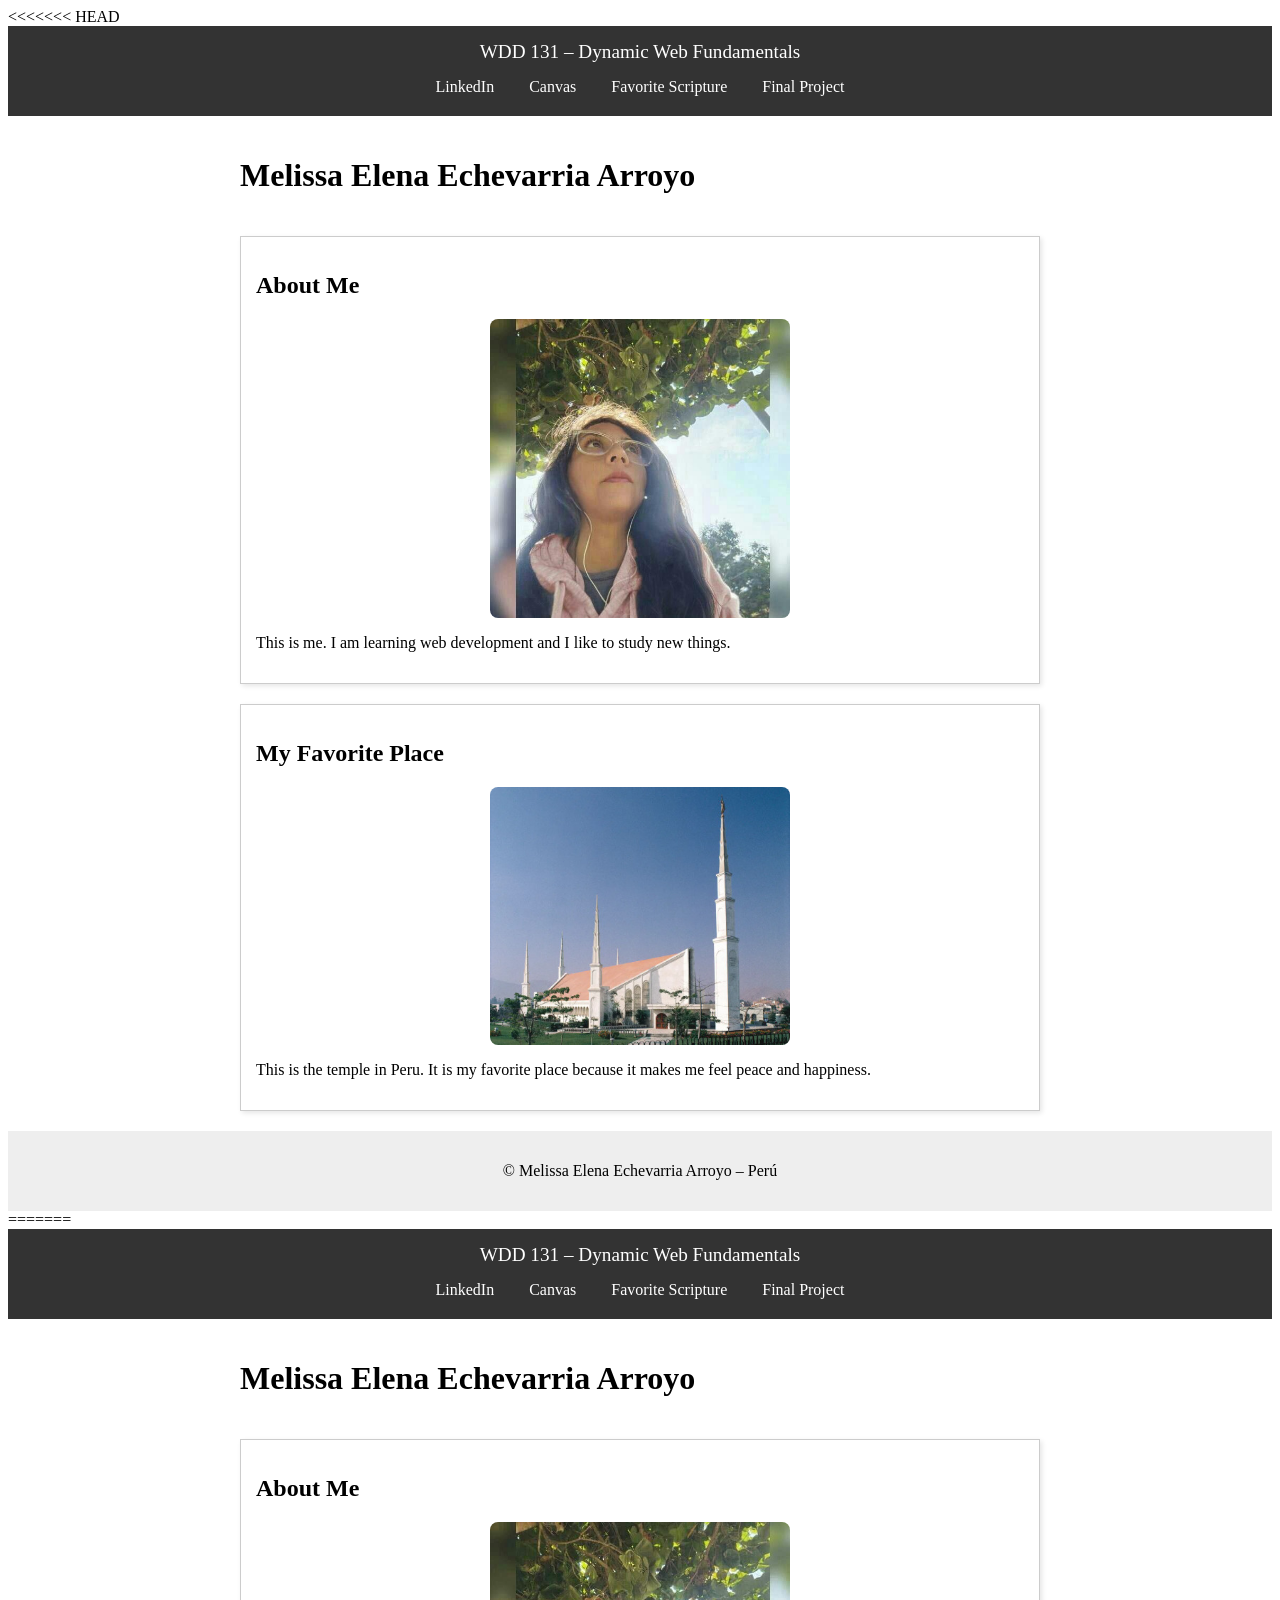
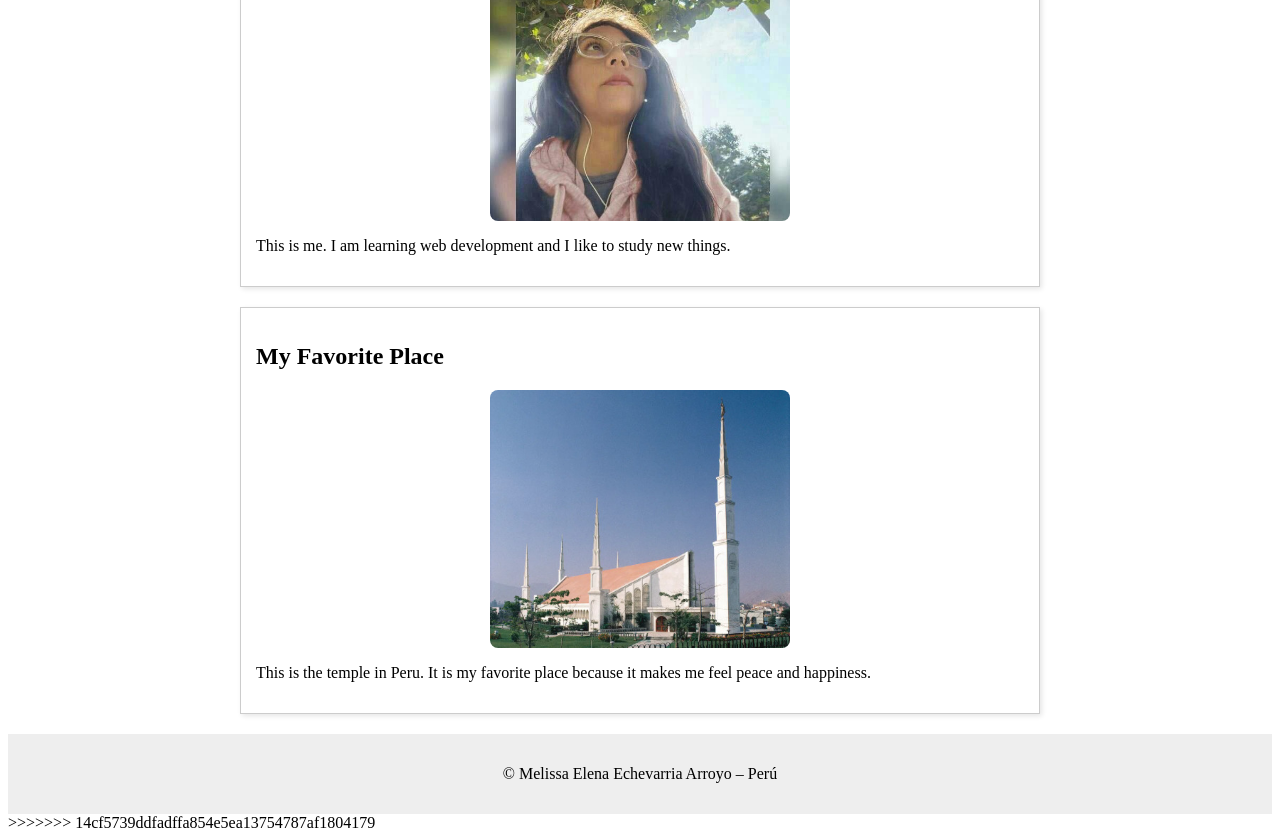
<file: index.html>
<<<<<<< HEAD
<!DOCTYPE html>
<html lang="en">
<head>
  <meta charset="UTF-8">
  <meta name="viewport" content="width=device-width, initial-scale=1.0">
  <title>WDD 131 – Dynamic Web Fundamentals – Melissa Elena Echevarria Arroyo</title>
  <meta name="description" content="WDD 131 – Dynamic Web Fundamentals, Melissa Elena Echevarria Arroyo, personal homepage with web development resources.">
  <meta name="author" content="Melissa Elena Echevarria Arroyo">

  <!-- Fuente Roboto desde Google Fonts -->
  <link rel="preconnect" href="https://fonts.googleapis.com">
  <link rel="preconnect" href="https://fonts.gstatic.com" crossorigin>
  <link href="https://fonts.googleapis.com/css2?family=Roboto:wght@400;700&display=swap" rel="stylesheet">

  <!-- CSS -->
  <link rel="stylesheet" href="styles/base.css">

  <!-- JS -->
  <script src="scripts/getdates.js" defer></script>
</head>
<body>
  <!-- Header -->
  <header>
    <span id="course-title">WDD 131 – Dynamic Web Fundamentals</span>
    <nav>
      <a href="https://www.linkedin.com/in/melissa-elena-echevarria-arroyo/">LinkedIn</a>
      <a href="https://byupw.instructure.com/">Canvas</a>
      <a href="https://www.churchofjesuschrist.org/study/scriptures/bofm/1-ne/3?lang=eng&id=p7#p7">Favorite Scripture</a>
      <a href="#">Final Project</a>
    </nav>
  </header>

  <!-- Main -->
<!-- Main -->
<main>
  <h1>Melissa Elena Echevarria Arroyo</h1>

  <section class="card">
    <h2>About Me</h2>
    <img src="images/about_me.jpeg" alt="My photo">
    <p>This is me. I am learning web development and I like to study new things.</p>
  </section>

  <section class="card">
    <h2>My Favorite Place</h2>
    <img src="images/my_favorite_place.jpg" alt="Peru Temple">
    <p>This is the temple in Peru. It is my favorite place because it makes me feel peace and happiness.</p>
  </section>
</main>

  <!-- Footer -->
  <footer>
    <p>© <span id="currentyear"></span> Melissa Elena Echevarria Arroyo – Perú</p>
    <p id="lastModified"></p>
  </footer>
</body>
</html>
=======
<!DOCTYPE html>
<html lang="en">
<head>
  <meta charset="UTF-8">
  <meta name="viewport" content="width=device-width, initial-scale=1.0">
  <title>WDD 131 – Dynamic Web Fundamentals – Melissa Elena Echevarria Arroyo</title>
  <meta name="description" content="WDD 131 – Dynamic Web Fundamentals, Melissa Elena Echevarria Arroyo, personal homepage with web development resources.">
  <meta name="author" content="Melissa Elena Echevarria Arroyo">

  <!-- Fuente Roboto desde Google Fonts -->
  <link rel="preconnect" href="https://fonts.googleapis.com">
  <link rel="preconnect" href="https://fonts.gstatic.com" crossorigin>
  <link href="https://fonts.googleapis.com/css2?family=Roboto:wght@400;700&display=swap" rel="stylesheet">

  <!-- CSS -->
  <link rel="stylesheet" href="styles/base.css">

  <!-- JS -->
  <script src="scripts/getdates.js" defer></script>
</head>
<body>
  <!-- Header -->
  <header>
    <span id="course-title">WDD 131 – Dynamic Web Fundamentals</span>
    <nav>
      <a href="https://www.linkedin.com/in/melissa-elena-echevarria-arroyo/">LinkedIn</a>
      <a href="https://byupw.instructure.com/">Canvas</a>
      <a href="https://www.churchofjesuschrist.org/study/scriptures/bofm/1-ne/3?lang=eng&id=p7#p7">Favorite Scripture</a>
      <a href="#">Final Project</a>
    </nav>
  </header>

  <!-- Main -->
<!-- Main -->
<main>
  <h1>Melissa Elena Echevarria Arroyo</h1>

  <section class="card">
    <h2>About Me</h2>
    <img src="images/about_me.jpeg" alt="My photo">
    <p>This is me. I am learning web development and I like to study new things.</p>
  </section>

  <section class="card">
    <h2>My Favorite Place</h2>
    <img src="images/my_favorite_place.jpg" alt="Peru Temple">
    <p>This is the temple in Peru. It is my favorite place because it makes me feel peace and happiness.</p>
  </section>
</main>

  <!-- Footer -->
  <footer>
    <p>© <span id="currentyear"></span> Melissa Elena Echevarria Arroyo – Perú</p>
    <p id="lastModified"></p>
  </footer>
</body>
</html>
>>>>>>> 14cf5739ddfadffa854e5ea13754787af1804179
</file>
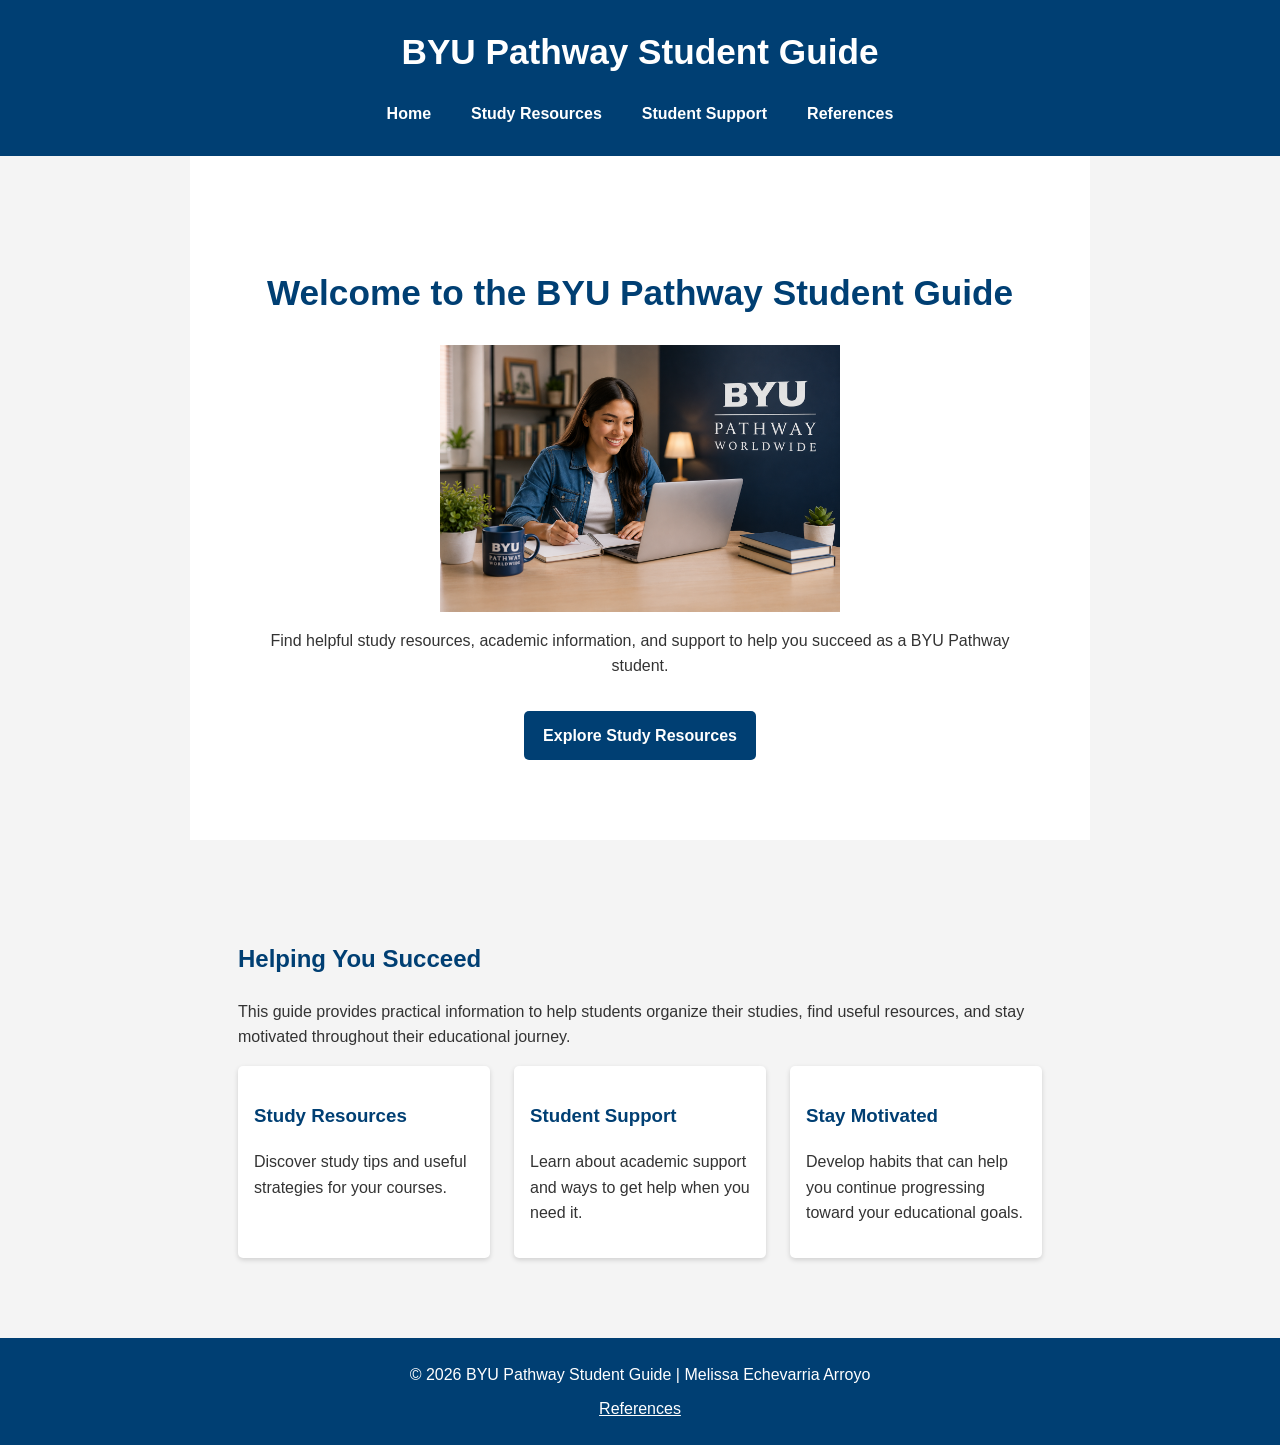
<file: project/index.html>
<!DOCTYPE html>
<html lang="en">
<head>
    <meta charset="UTF-8">
    <meta name="viewport" content="width=device-width, initial-scale=1.0">

    <meta name="description"
        content="BYU Pathway Student Guide with study resources, academic support, and helpful information for students.">

    <meta name="author" content="Melissa Echevarria Arroyo">

    <title>BYU Pathway Student Guide</title>

  <link rel="stylesheet" href="../styles/project.css">
  <link rel="stylesheet" href="../styles/project-large.css">
</head>

<body>

    <header>
        <h1>BYU Pathway Student Guide</h1>

        <button id="menuButton" aria-label="Open navigation menu">☰</button>

        <nav id="mainNav">
            <a href="index.html">Home</a>
            <a href="resources.html">Study Resources</a>
            <a href="support.html">Student Support</a>
            <a href="references.html">References</a>
        </nav>
    </header>

    <main>

        <section class="hero">
            <h2>Welcome to the BYU Pathway Student Guide</h2>

            <img
                src="images/imagen1.png"
                alt="BYU Pathway student studying"
                loading="lazy"
            >

            <p>
                Find helpful study resources, academic information, and support
                to help you succeed as a BYU Pathway student.
            </p>

            <a class="button" href="resources.html">
                Explore Study Resources
            </a>
        </section>

        <section class="intro">
            <h2>Helping You Succeed</h2>

            <p>
                This guide provides practical information to help students
                organize their studies, find useful resources, and stay
                motivated throughout their educational journey.
            </p>

            <div class="cards">

                <article>
                    <h3>Study Resources</h3>
                    <p>
                        Discover study tips and useful strategies for your
                        courses.
                    </p>
                </article>

                <article>
                    <h3>Student Support</h3>
                    <p>
                        Learn about academic support and ways to get help
                        when you need it.
                    </p>
                </article>

                <article>
                    <h3>Stay Motivated</h3>
                    <p>
                        Develop habits that can help you continue progressing
                        toward your educational goals.
                    </p>
                </article>

            </div>
        </section>

    </main>

    <footer>
        <p>
            &copy; 2026 BYU Pathway Student Guide |
            Melissa Echevarria Arroyo
        </p>

        <a href="references.html">References</a>
    </footer>

    <script src="scripts/project.js"></script>

</body>
</html>
</file>
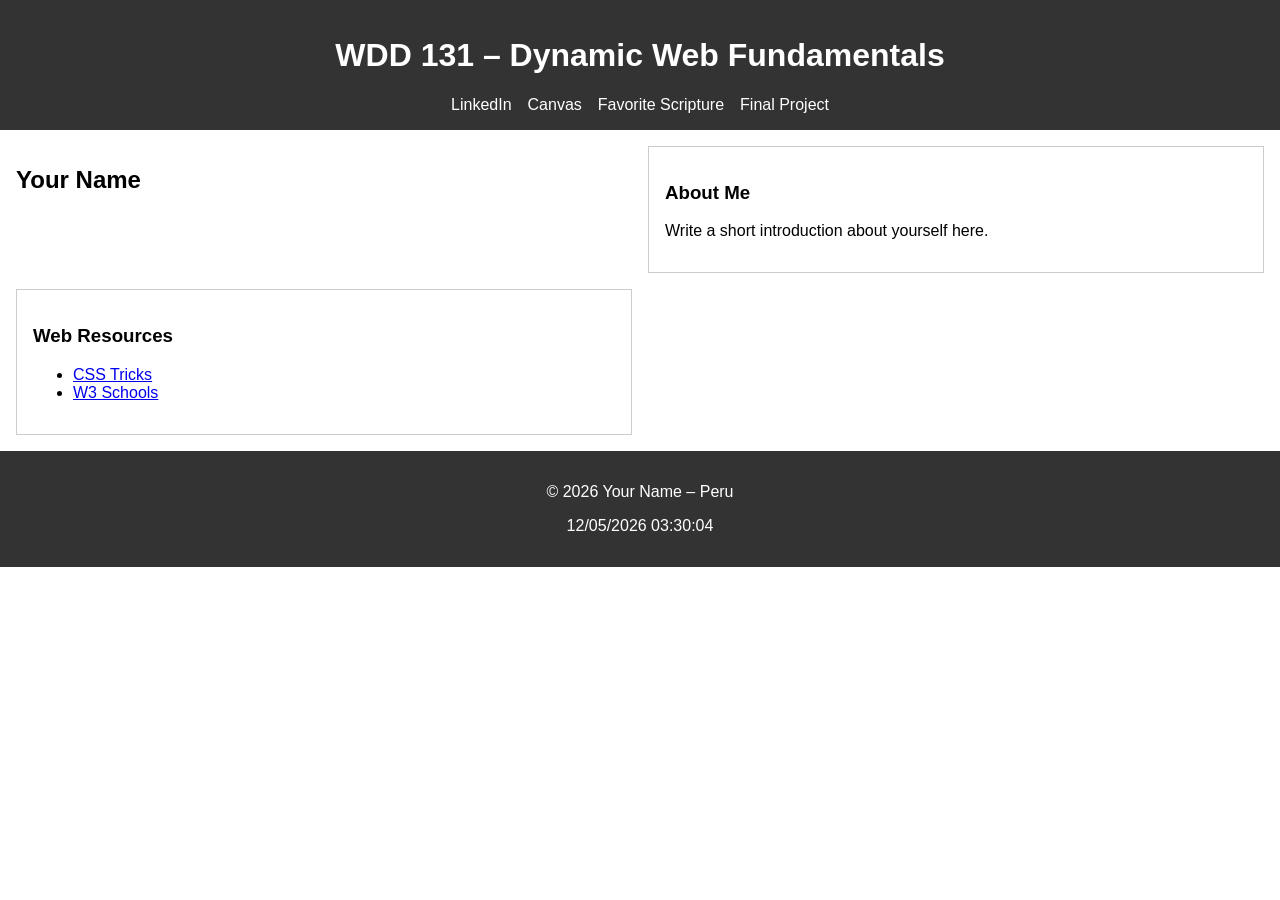
<file: wdd131/index.html>
<!DOCTYPE html>
<html lang="en">
<head>
  <meta charset="UTF-8">
  <meta name="viewport" content="width=device-width, initial-scale=1.0">
  <title>WDD 131 – Dynamic Web Fundamentals – Your Name</title>
  <meta name="description" content="WDD 131 – Dynamic Web Fundamentals, Your Name, personal page with web development resources.">
  <meta name="author" content="Your Name">
  <link rel="stylesheet" href="styles/base.css">
  <script src="scripts/getdates.js" defer></script>
</head>
<body>
  <header>
    <h1>WDD 131 – Dynamic Web Fundamentals</h1>
    <nav>
      <a href="https://linkedin.com">LinkedIn</a>
      <a href="https://byupw.instructure.com/">Canvas</a>
      <a href="https://www.churchofjesuschrist.org/study/scriptures">Favorite Scripture</a>
      <a href="#">Final Project</a>
    </nav>
  </header>

  <main>
    <h2>Your Name</h2>
    <section class="card">
      <h3>About Me</h3>
      <p>Write a short introduction about yourself here.</p>
    </section>
    <section class="card">
      <h3>Web Resources</h3>
      <ul>
        <li><a href="https://css-tricks.com">CSS Tricks</a></li>
        <li><a href="https://www.w3schools.com">W3 Schools</a></li>
      </ul>
    </section>
  </main>

  <footer>
    <p>© <span id="currentyear"></span> Your Name – Peru</p>
    <p id="lastModified"></p>
  </footer>
</body>
</html>
</file>
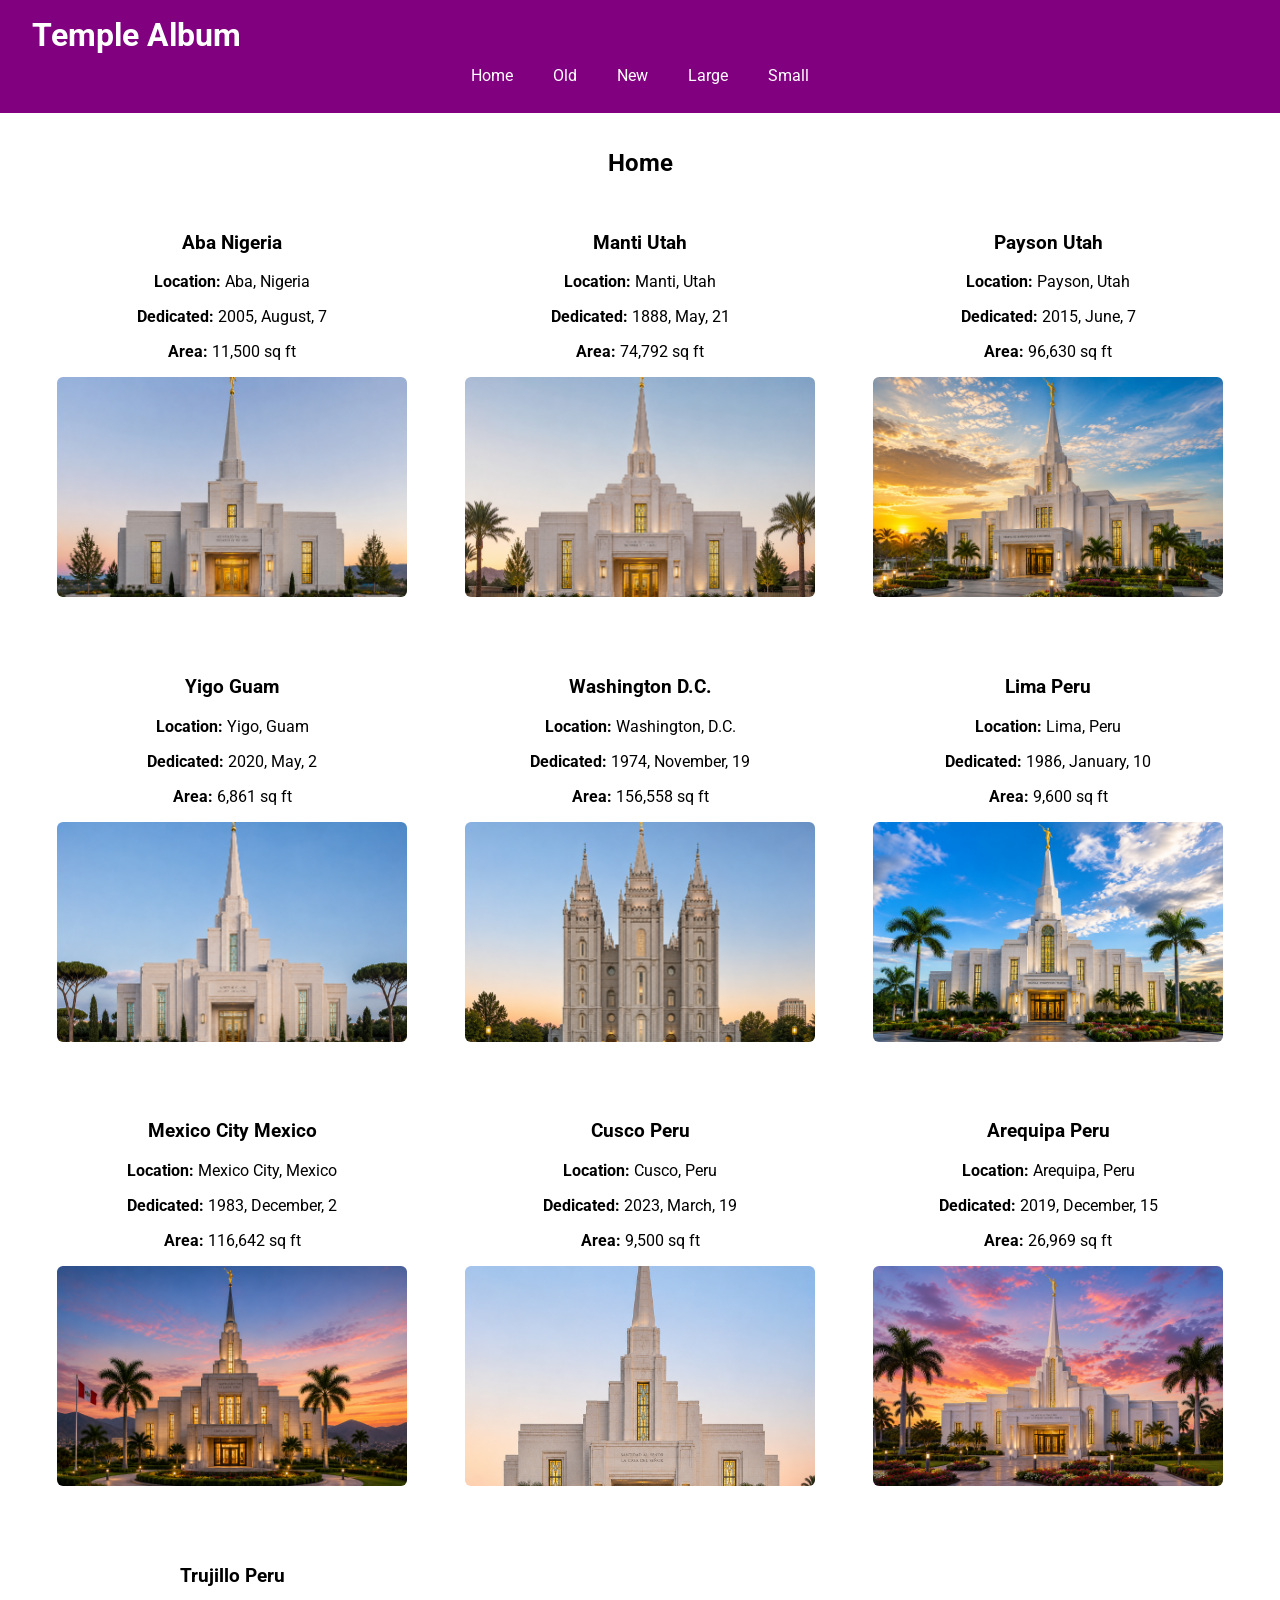
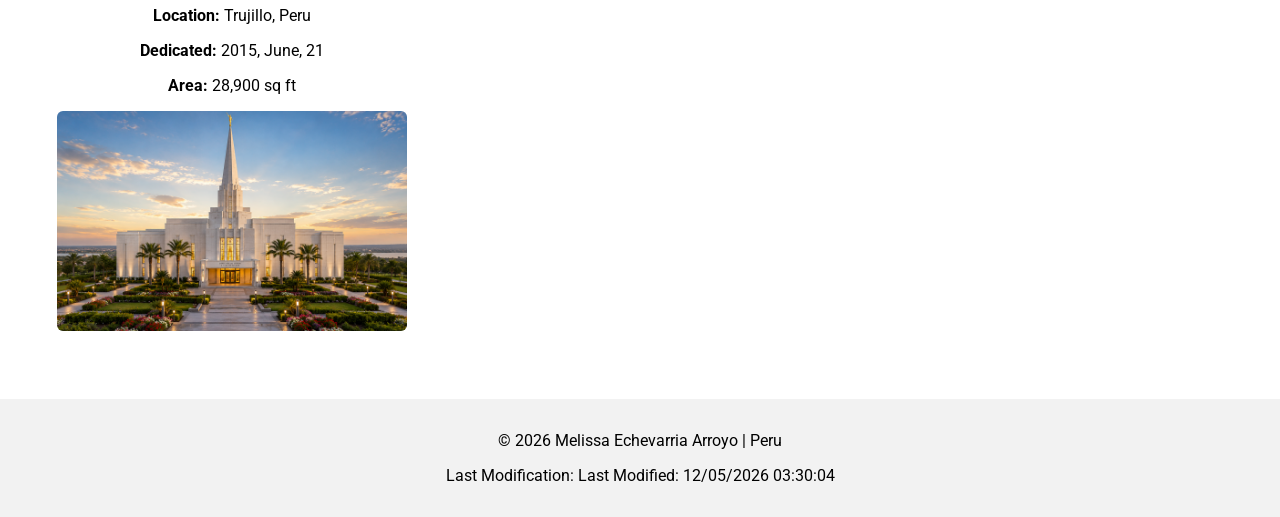
<file: filtered-temples.html>
<!DOCTYPE html>
<html lang="en">

<head>
    <meta charset="UTF-8">
    <meta name="viewport" content="width=device-width, initial-scale=1.0">

    <meta name="description" content="Temple Album showcasing beautiful temples around the world.">
    <meta name="author" content="Melissa Echevarria Arroyo">

    <title>Filtered Temple Album</title>

    <!-- Google Font -->
    <link rel="preconnect" href="https://fonts.googleapis.com">
    <link rel="preconnect" href="https://fonts.gstatic.com" crossorigin>

    <link href="https://fonts.googleapis.com/css2?family=Roboto:wght@300;400;700&display=swap" rel="stylesheet">

    <!-- CSS -->
    <link rel="stylesheet" href="styles/filtered-temples.css">
    <link rel="stylesheet" href="styles/filtered-temples-large.css">

    <!-- JavaScript -->
    <script src="scripts/filtered-temples.js" defer></script>
    <script src="scripts/getdates.js" defer></script>
</head>

<body>

<header>

    <h1>Temple Album</h1>

    <button id="menuButton" aria-label="Open navigation menu">
        ☰
    </button>

    <nav id="menu">
        <a href="#" data-filter="all">Home</a>
        <a href="#" data-filter="old">Old</a>
        <a href="#" data-filter="new">New</a>
        <a href="#" data-filter="large">Large</a>
        <a href="#" data-filter="small">Small</a>
    </nav>

</header>

<main>

    <h2 id="pageTitle">Home</h2>

    <!-- Las tarjetas de los templos se crearán con JavaScript -->
    <div id="templeContainer"></div>

</main>

<footer>

    <p>
        &copy;
        <span id="year"></span>
        Melissa Echevarria Arroyo | Peru
    </p>

    <p>
        Last Modification:
        <span id="lastModified"></span>
    </p>

</footer>

</body>

</html>
</file>
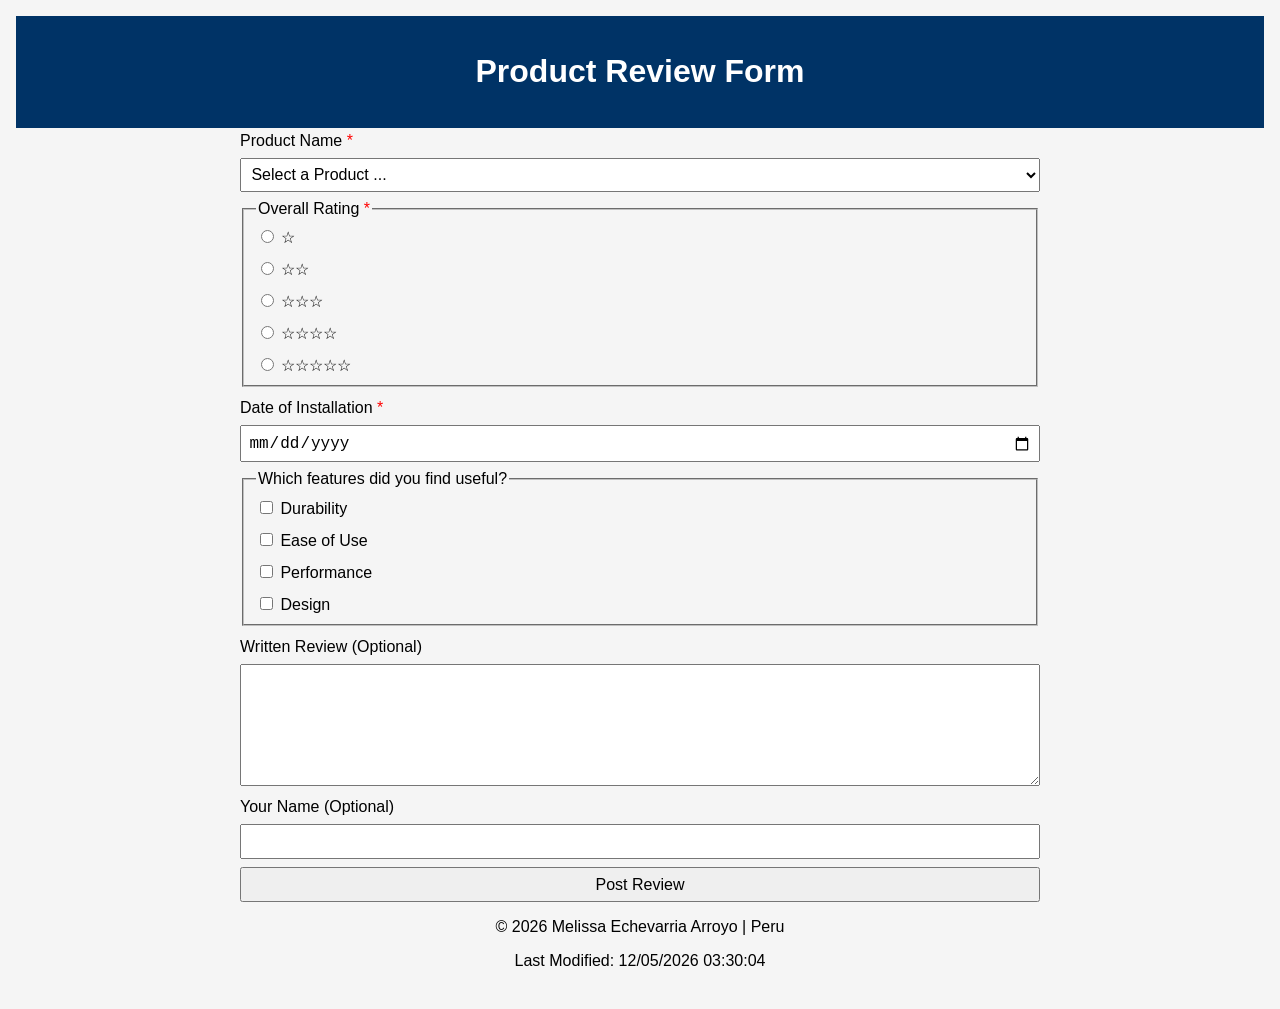
<file: form.html>
<!DOCTYPE html>
<html lang="en">
<head>
    <meta charset="UTF-8">
    <meta name="viewport" content="width=device-width, initial-scale=1.0">
    <title>Product Review Form</title>

    <link rel="stylesheet" href="styles/form.css">
    <link rel="stylesheet" href="styles/form-large.css">

    <script src="scripts/form.js" defer></script>
<script src="scripts/getdates.js" defer></script>
</head>

<body>

<header>
    <h1>Product Review Form</h1>
</header>

<main>

<form method="get" action="review.html">

    <label for="product">
        Product Name <span class="required">*</span>
    </label>

    <select id="product" name="product" required>
        <option value="" disabled selected>Select a Product ...</option>
    </select>

    <fieldset>

        <legend>Overall Rating <span class="required">*</span></legend>

        <label for="rating1">
            <input
                type="radio"
                id="rating1"
                name="rating"
                value="1"
                required>
            ☆
        </label>

        <label for="rating2">
            <input
                type="radio"
                id="rating2"
                name="rating"
                value="2">
            ☆☆
        </label>

        <label for="rating3">
            <input
                type="radio"
                id="rating3"
                name="rating"
                value="3">
            ☆☆☆
        </label>

        <label for="rating4">
            <input
                type="radio"
                id="rating4"
                name="rating"
                value="4">
            ☆☆☆☆
        </label>

        <label for="rating5">
            <input
                type="radio"
                id="rating5"
                name="rating"
                value="5">
            ☆☆☆☆☆
        </label>

    </fieldset>

    <label for="installDate">
        Date of Installation <span class="required">*</span>
    </label>

    <input
        type="date"
        id="installDate"
        name="installDate"
        required>

    <fieldset>

        <legend>Which features did you find useful?</legend>

        <label for="durability">
            <input
                type="checkbox"
                id="durability"
                name="features"
                value="Durability">
            Durability
        </label>

        <label for="ease">
            <input
                type="checkbox"
                id="ease"
                name="features"
                value="Ease of Use">
            Ease of Use
        </label>

        <label for="performance">
            <input
                type="checkbox"
                id="performance"
                name="features"
                value="Performance">
            Performance
        </label>

        <label for="design">
            <input
                type="checkbox"
                id="design"
                name="features"
                value="Design">
            Design
        </label>

    </fieldset>

    <label for="review">
        Written Review (Optional)
    </label>

    <textarea
        id="review"
        name="review"
        rows="6"></textarea>

    <label for="username">
        Your Name (Optional)
    </label>

    <input
        type="text"
        id="username"
        name="username">

    <input
        type="submit"
        value="Post Review">

</form>

</main>

<footer>

    <p>
        &copy; <span id="year"></span> Melissa Echevarria Arroyo | Peru
    </p>

    <p id="lastModified"></p>

</footer>

</body>
</html>
</file>
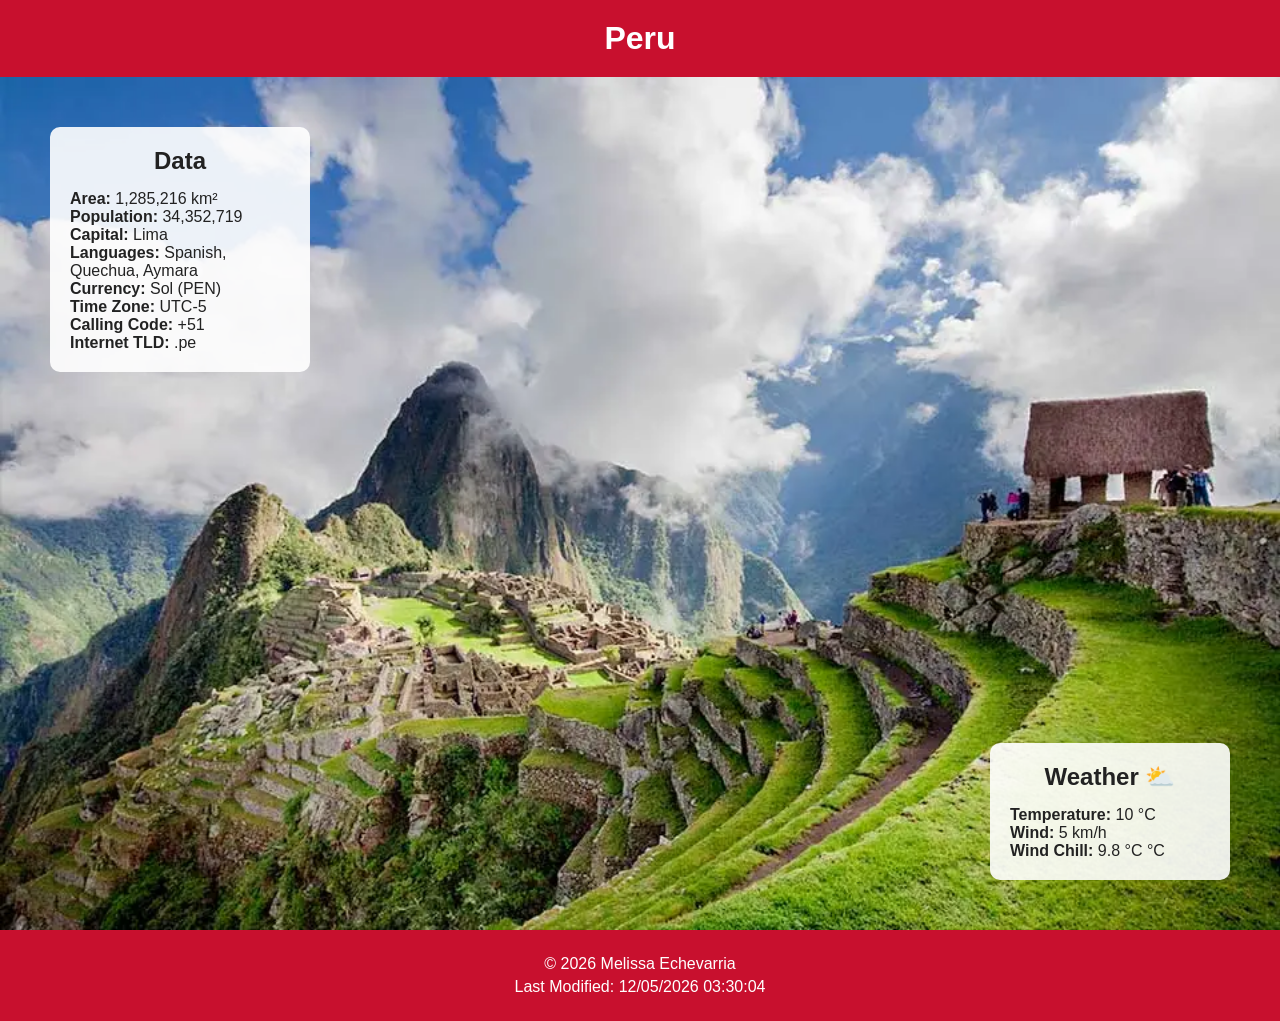
<file: place.html>
<!DOCTYPE html>
<html lang="en">
<head>
    <meta charset="UTF-8">
    <meta name="viewport" content="width=device-width, initial-scale=1.0">
    <title>Peru</title>

    <link rel="stylesheet" href="styles/place.css">
    <link rel="stylesheet" href="styles/place-large.css">

    <script src="scripts/place.js" defer></script>
</head>

<body>

<header>
    <h1>Peru</h1>
</header>

<main>

    <picture>
        <source media="(min-width: 800px)" srcset="images/peru-large.webp">
        <img src="images/peru-small.webp" alt="View of Peru">
    </picture>

    <section class="data">
        <h2>Data</h2>

        <p><strong>Area:</strong> 1,285,216 km²</p>
        <p><strong>Population:</strong> 34,352,719</p>
        <p><strong>Capital:</strong> Lima</p>
        <p><strong>Languages:</strong> Spanish, Quechua, Aymara</p>
        <p><strong>Currency:</strong> Sol (PEN)</p>
        <p><strong>Time Zone:</strong> UTC-5</p>
        <p><strong>Calling Code:</strong> +51</p>
        <p><strong>Internet TLD:</strong> .pe</p>
    </section>

    <section class="weather">
        <h2>Weather</h2>

        <img src="images/weather.svg" alt="Weather icon">

        <p><strong>Temperature:</strong> <span id="temperature">10</span> °C</p>
        <p><strong>Wind:</strong> <span id="windSpeed">5</span> km/h</p>
        <p><strong>Wind Chill:</strong> <span id="windChill"></span> °C</p>
    </section>

</main>

<footer>
    <p>&copy; <span id="year"></span> Melissa Echevarria</p>
    <p>Last Modified: <span id="lastModified"></span></p>
</footer>

</body>
</html>
</file>
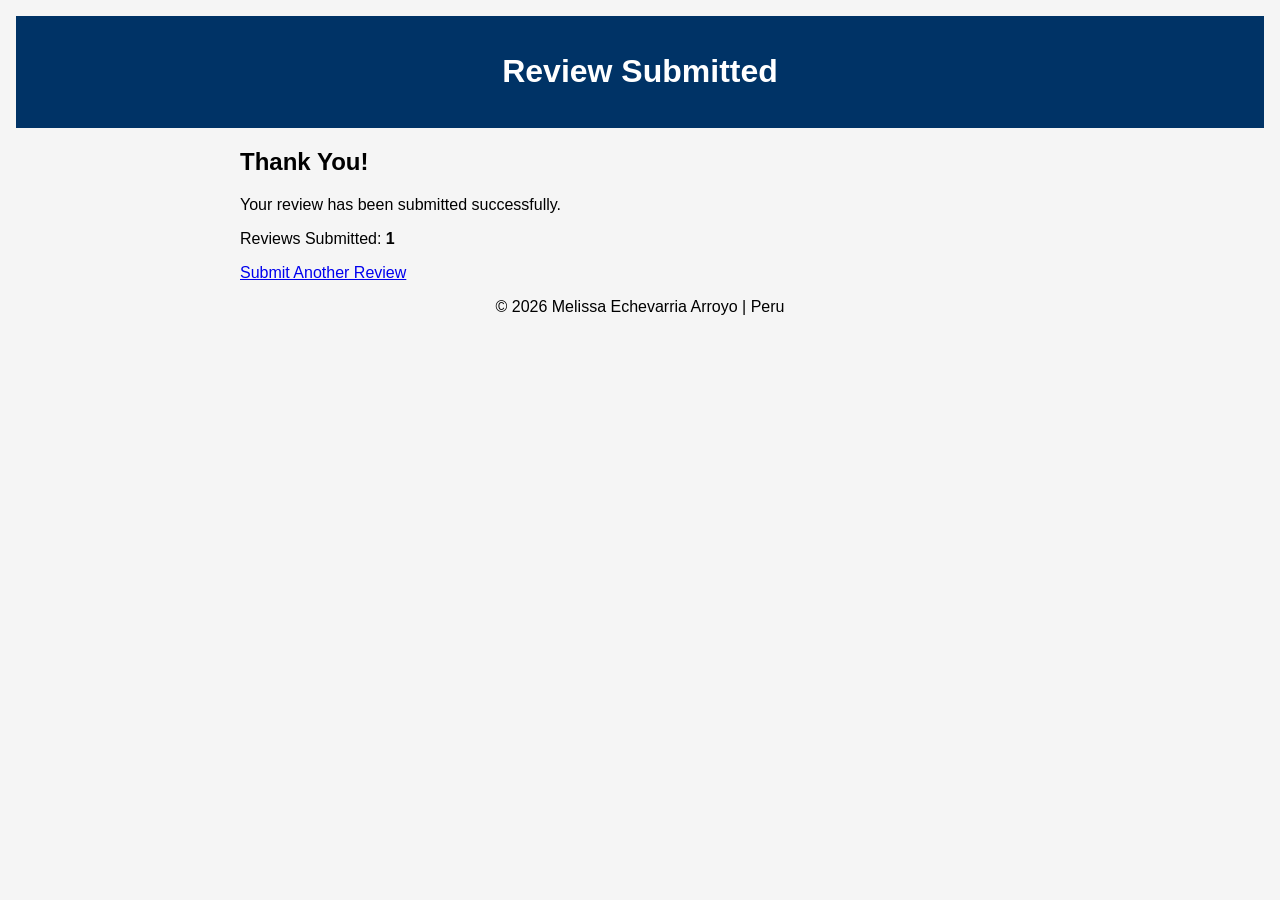
<file: review.html>
<!DOCTYPE html>
<html lang="en">
<head>
    <meta charset="UTF-8">
    <meta name="viewport" content="width=device-width, initial-scale=1.0">
    <title>Review Submitted</title>

    <link rel="stylesheet" href="styles/form.css">
    <link rel="stylesheet" href="styles/form-large.css">

    <script src="scripts/review.js" defer></script>
</head>

<body>

<header>
    <h1>Review Submitted</h1>
</header>

<main>

    <h2>Thank You!</h2>

    <p>Your review has been submitted successfully.</p>

    <p>
        Reviews Submitted:
        <strong><span id="reviewCount">0</span></strong>
    </p>

    <p>
        <a href="form.html">Submit Another Review</a>
    </p>

</main>

<footer>
    <p>
        &copy; <span id="year"></span> Melissa Echevarria Arroyo | Peru
    </p>

    <p id="lastModified"></p>
</footer>

</body>
</html>
</file>
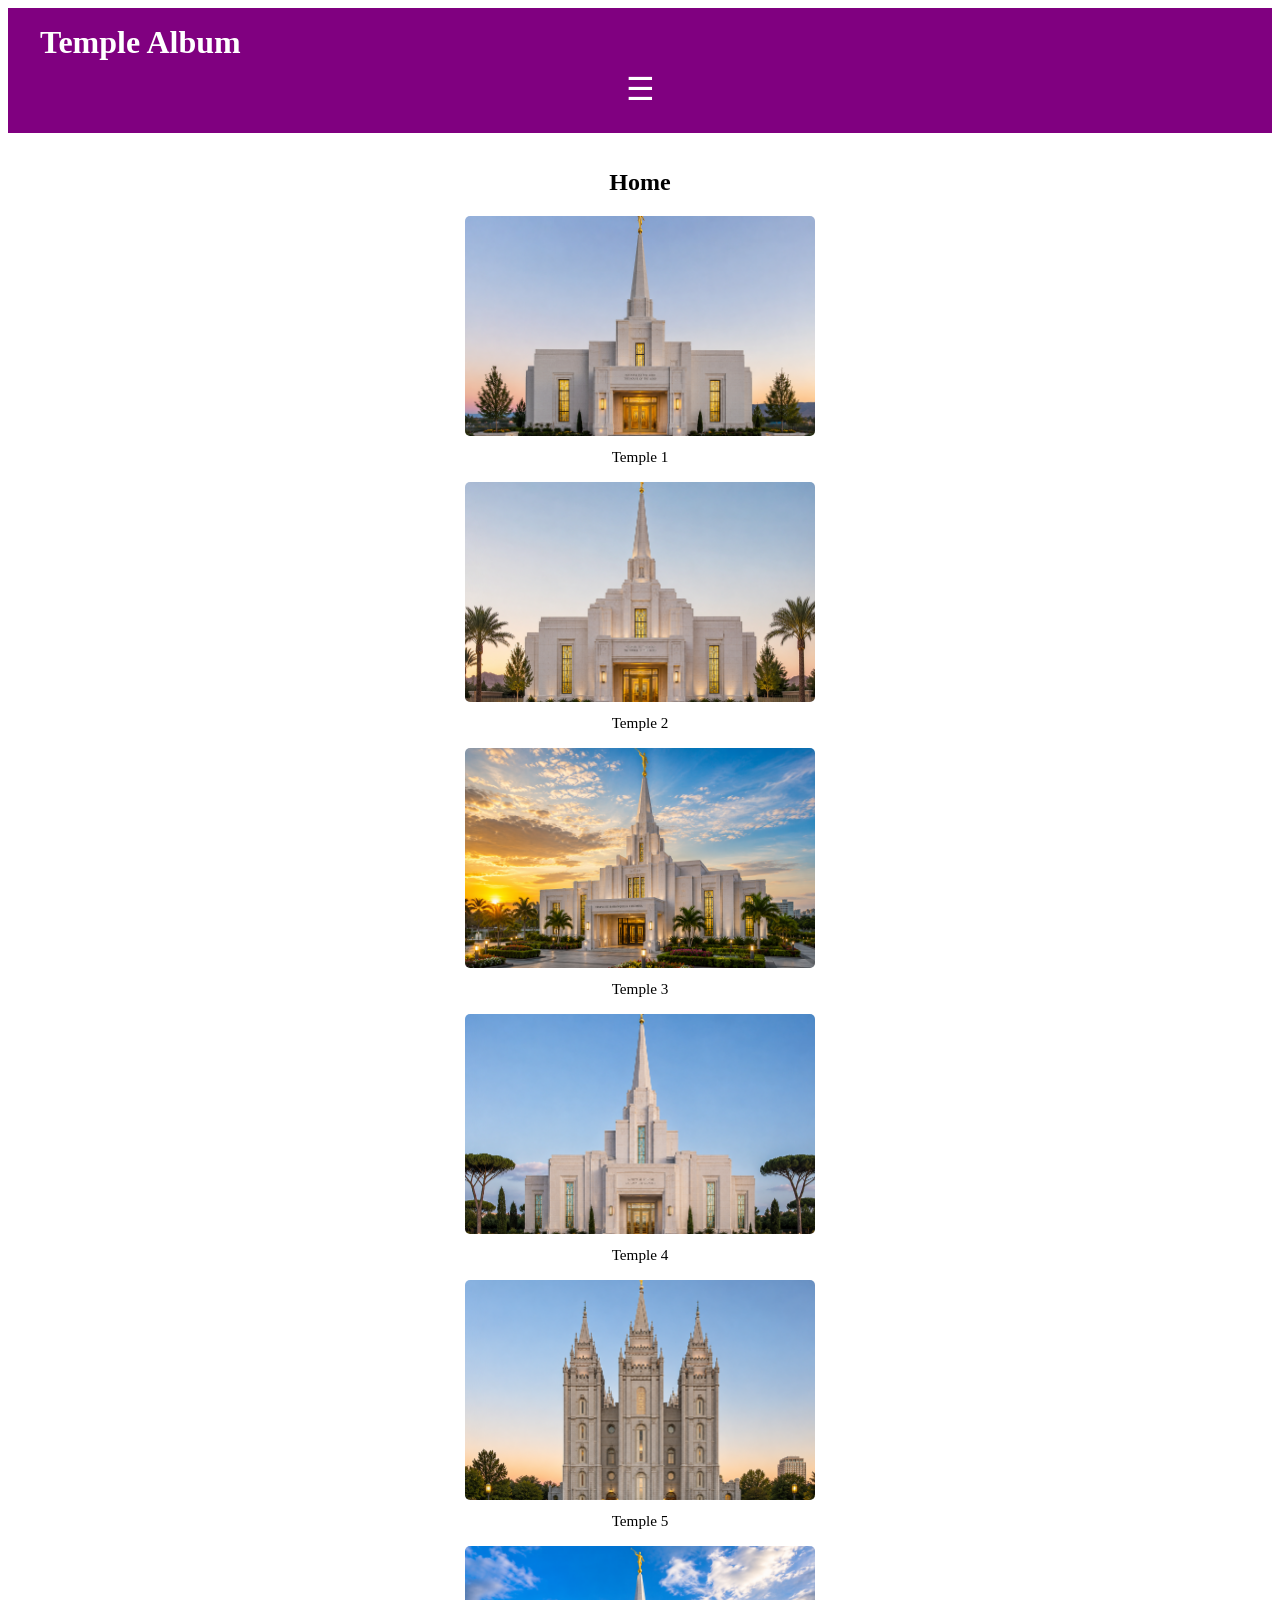
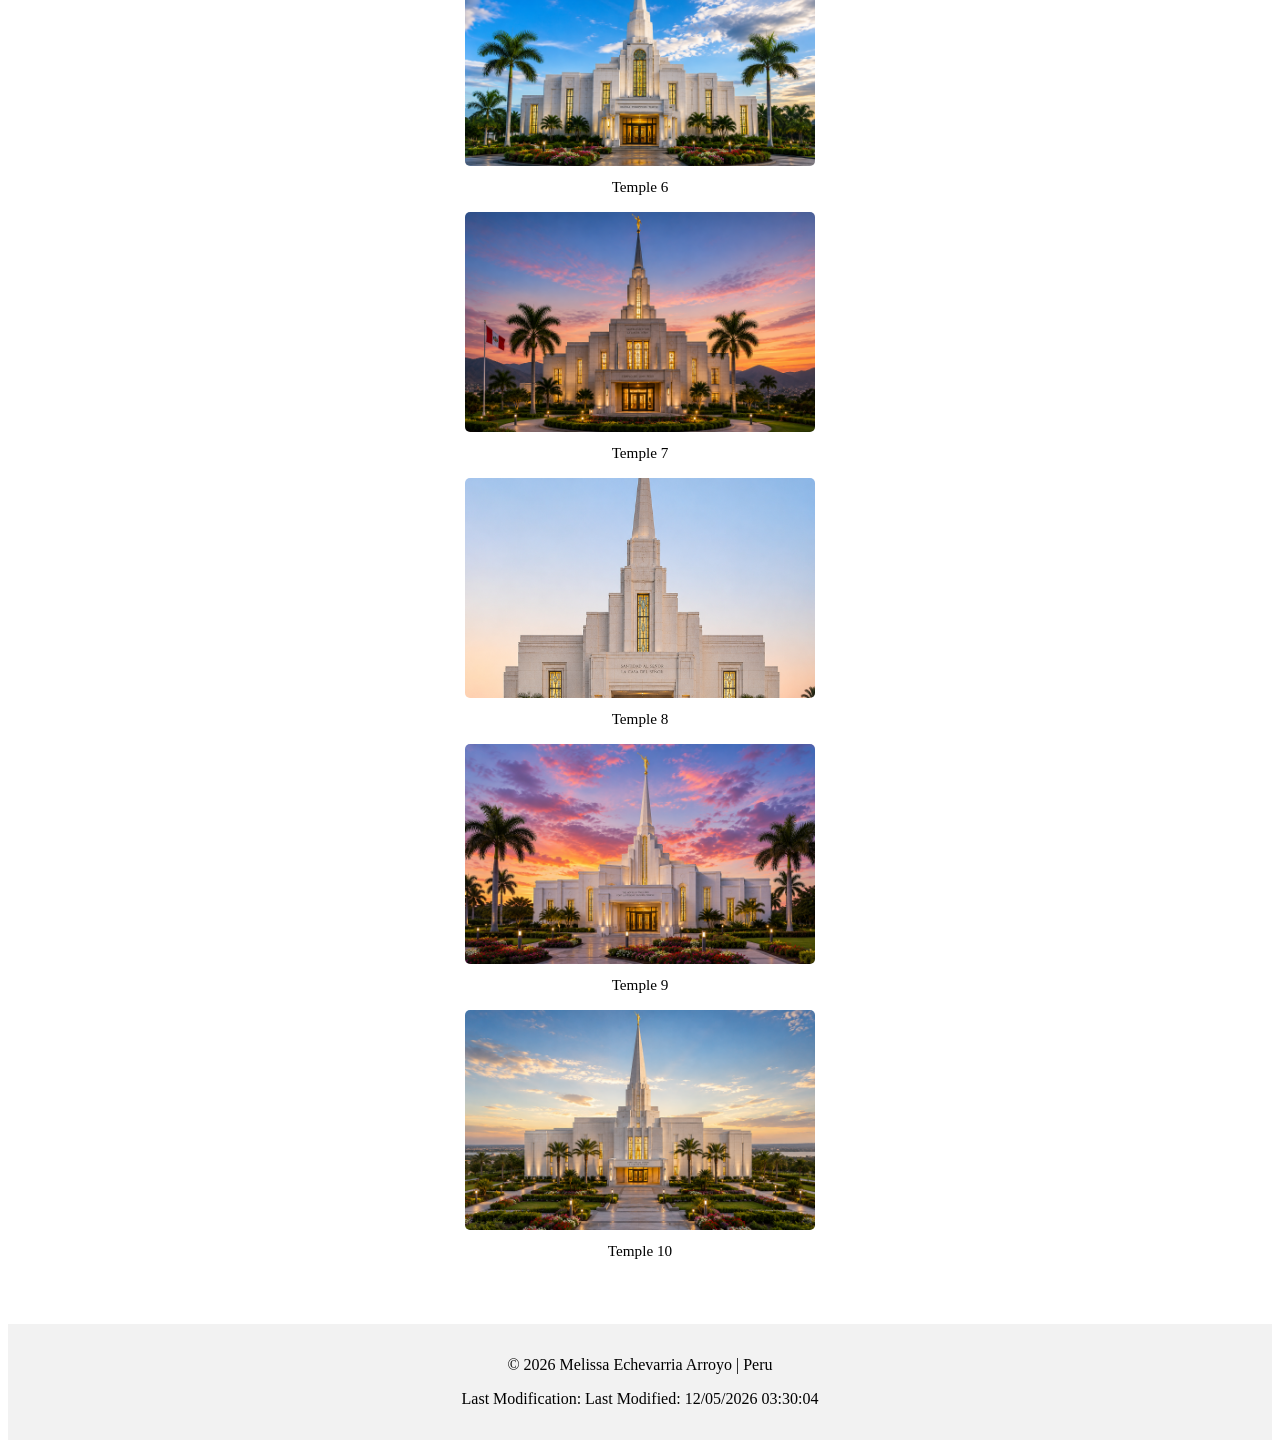
<file: temples.html>
<!DOCTYPE html>
<html lang="en">

<head>
    <meta charset="UTF-8">
    <meta name="viewport" content="width=device-width, initial-scale=1.0">

    <meta name="description" content="Temple Album showcasing beautiful temples around the world.">
    <meta name="author" content="Melissa Echevarria Arroyo">

    <title>Temple Album</title>

    <!-- Google Font -->
    <link rel="preconnect" href="https://fonts.googleapis.com">
    <link rel="preconnect" href="https://fonts.gstatic.com" crossorigin>

    <link href="https://fonts.googleapis.com/css2?family=Roboto:wght@300;400;700&display=swap" rel="stylesheet">

    <!-- CSS -->
    <link rel="stylesheet" href="styles/temples.css">
    <link rel="stylesheet" href="styles/temples-large.css">

    <!-- JavaScript -->
    <script src="scripts/temples.js" defer></script>
    <script src="scripts/getdates.js" defer></script>
</head>

<body>

<header>

    <h1>Temple Album</h1>

    <!-- Menu Button -->
    <button id="menuButton" aria-label="Open navigation menu">
        ☰
    </button>

    <nav id="menu">
        <a href="#" data-filter="all">Home</a>
        <a href="#" data-filter="old">Old</a>
        <a href="#" data-filter="new">New</a>
        <a href="#" data-filter="large">Large</a>
        <a href="#" data-filter="small">Small</a>
    </nav>

</header>

<main>

    <h2 id="pageTitle">Home</h2>

    <figure data-category="old">
        <img src="images/temple1.png" alt="Temple 1">
        <figcaption>Temple 1</figcaption>
    </figure>

    <figure data-category="new">
        <img src="images/temple2.png" alt="Temple 2">
        <figcaption>Temple 2</figcaption>
    </figure>

    <figure data-category="large">
        <img src="images/temple3.png" alt="Temple 3">
        <figcaption>Temple 3</figcaption>
    </figure>

    <figure data-category="small">
        <img src="images/temple4.png" alt="Temple 4">
        <figcaption>Temple 4</figcaption>
    </figure>

    <figure data-category="old">
        <img src="images/temple5.png" alt="Temple 5">
        <figcaption>Temple 5</figcaption>
    </figure>

    <figure data-category="new">
        <img src="images/temple6.png" alt="Temple 6">
        <figcaption>Temple 6</figcaption>
    </figure>

    <figure data-category="large">
        <img src="images/temple7.png" alt="Temple 7">
        <figcaption>Temple 7</figcaption>
    </figure>

    <figure data-category="small">
        <img src="images/temple8.png" alt="Temple 8">
        <figcaption>Temple 8</figcaption>
    </figure>

    <figure data-category="new">
        <img src="images/temple9.png" alt="Temple 9">
        <figcaption>Temple 9</figcaption>
    </figure>

    <figure data-category="large">
        <img src="images/temple10.png" alt="Temple 10">
        <figcaption>Temple 10</figcaption>
    </figure>

</main>

<footer>

    <p>
        &copy;
        <span id="year"></span>
        Melissa Echevarria Arroyo | Peru
    </p>

    <p>
        Last Modification:
        <span id="lastModified"></span>
    </p>

</footer>

</body>

</html>
</file>
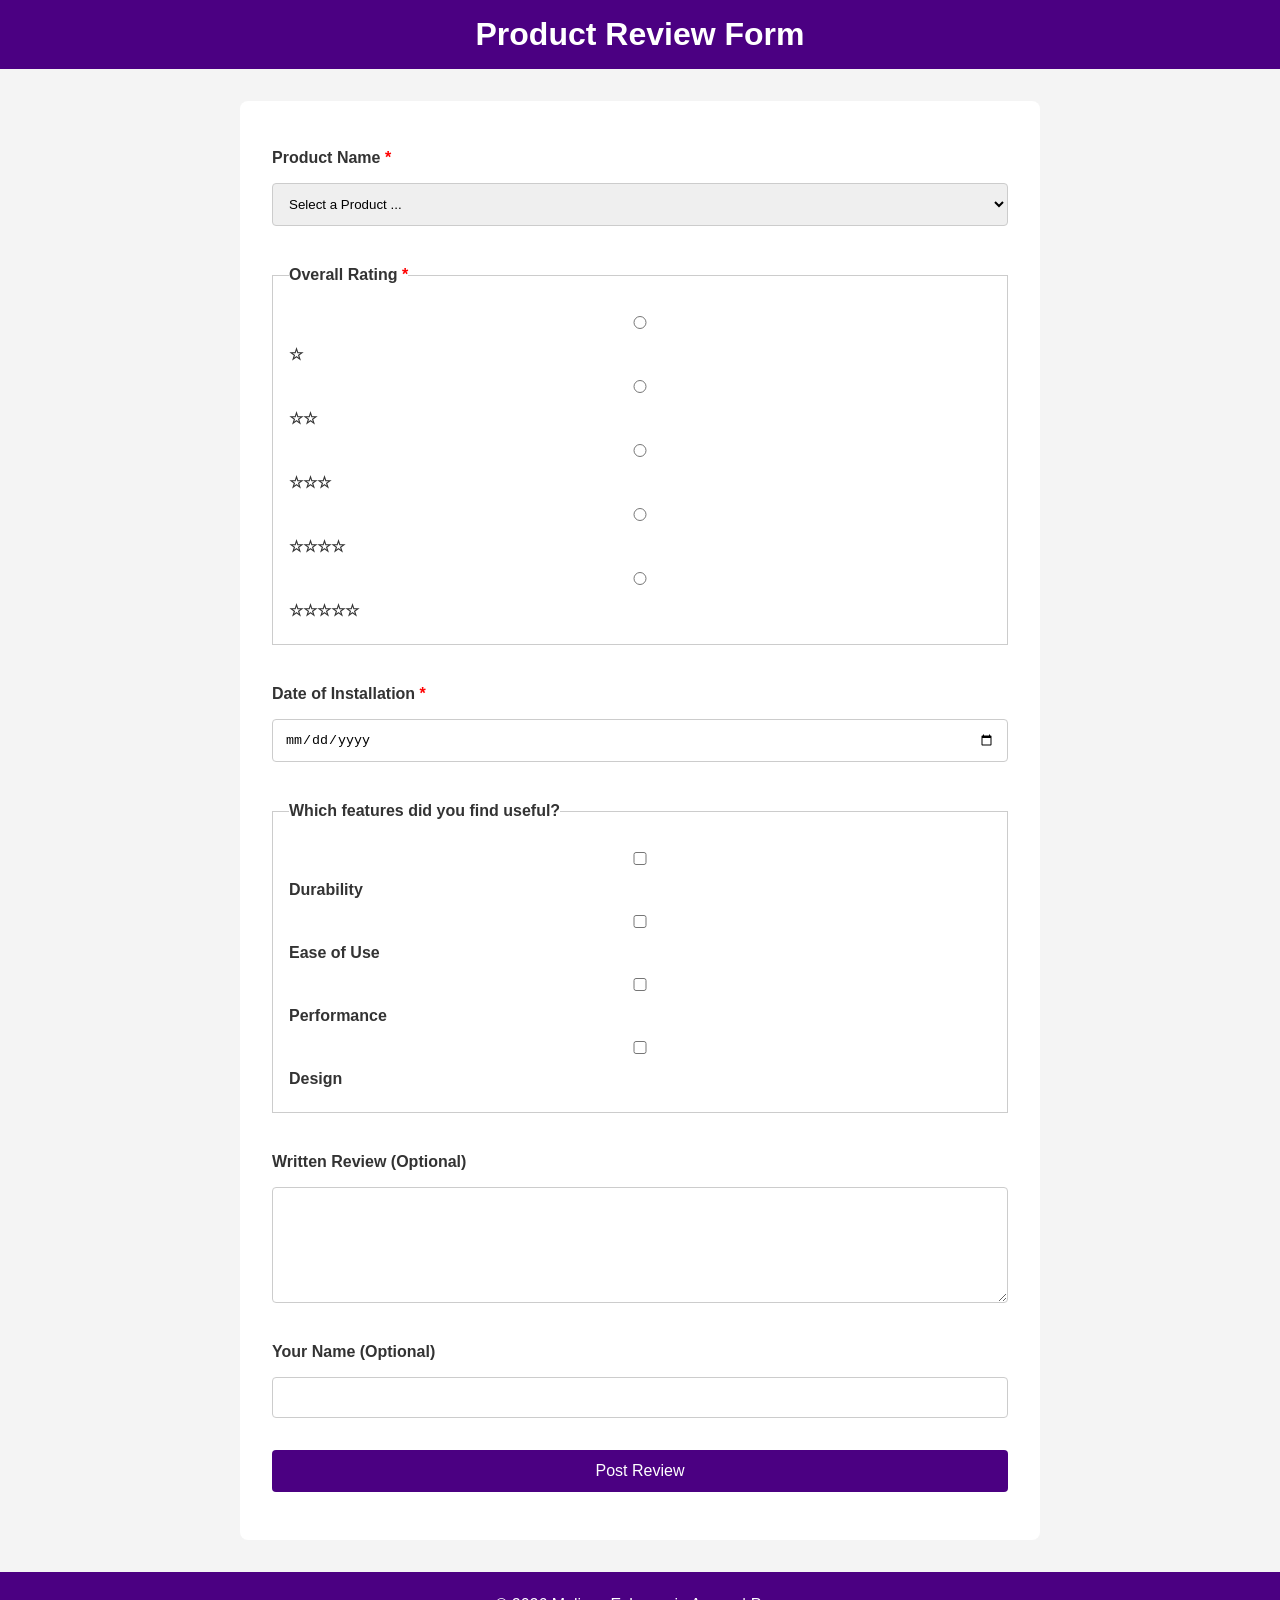
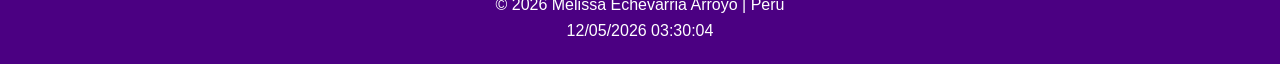
<file: project/form.html>
<!DOCTYPE html>
<html lang="en">

<head>
    <meta charset="UTF-8">
    <meta name="viewport" content="width=device-width, initial-scale=1.0">
    <meta name="description" content="Product review form for submitting a review and rating.">
    <meta name="author" content="Melissa Echevarria Arroyo">

    <title>Product Review Form</title>

    <link rel="stylesheet" href="styles/form.css">
    <link rel="stylesheet" href="styles/form-large.css">

    <script src="scripts/form.js" defer></script>
</head>

<body>

    <header>
        <h1>Product Review Form</h1>
    </header>

    <main>

        <form method="get" action="review.html">

            <label for="product">
                Product Name <span class="required">*</span>
            </label>

            <select id="product" name="product" required>
                <option value="" disabled selected>Select a Product ...</option>
            </select>

            <fieldset>

                <legend>Overall Rating <span class="required">*</span></legend>

                <label for="rating1">
                    <input
                        type="radio"
                        id="rating1"
                        name="rating"
                        value="1"
                        required>
                    ☆
                </label>

                <label for="rating2">
                    <input
                        type="radio"
                        id="rating2"
                        name="rating"
                        value="2"
                        required>
                    ☆☆
                </label>

                <label for="rating3">
                    <input
                        type="radio"
                        id="rating3"
                        name="rating"
                        value="3"
                        required>
                    ☆☆☆
                </label>

                <label for="rating4">
                    <input
                        type="radio"
                        id="rating4"
                        name="rating"
                        value="4"
                        required>
                    ☆☆☆☆
                </label>

                <label for="rating5">
                    <input
                        type="radio"
                        id="rating5"
                        name="rating"
                        value="5"
                        required>
                    ☆☆☆☆☆
                </label>

            </fieldset>

            <label for="installDate">
                Date of Installation <span class="required">*</span>
            </label>

            <input
                type="date"
                id="installDate"
                name="installDate"
                required>

            <fieldset>

                <legend>Which features did you find useful?</legend>

                <label for="durability">
                    <input
                        type="checkbox"
                        id="durability"
                        name="features"
                        value="Durability">
                    Durability
                </label>

                <label for="ease">
                    <input
                        type="checkbox"
                        id="ease"
                        name="features"
                        value="Ease of Use">
                    Ease of Use
                </label>

                <label for="performance">
                    <input
                        type="checkbox"
                        id="performance"
                        name="features"
                        value="Performance">
                    Performance
                </label>

                <label for="design">
                    <input
                        type="checkbox"
                        id="design"
                        name="features"
                        value="Design">
                    Design
                </label>

            </fieldset>

            <label for="review">
                Written Review (Optional)
            </label>

            <textarea
                id="review"
                name="review"
                rows="6"></textarea>

            <label for="username">
                Your Name (Optional)
            </label>

            <input
                type="text"
                id="username"
                name="username">

            <input
                type="submit"
                value="Post Review">

        </form>

    </main>

    <footer>

        <p>
            &copy; <span id="year"></span> Melissa Echevarria Arroyo | Peru
        </p>

        <p id="lastModified"></p>

    </footer>

</body>

</html>
</file>
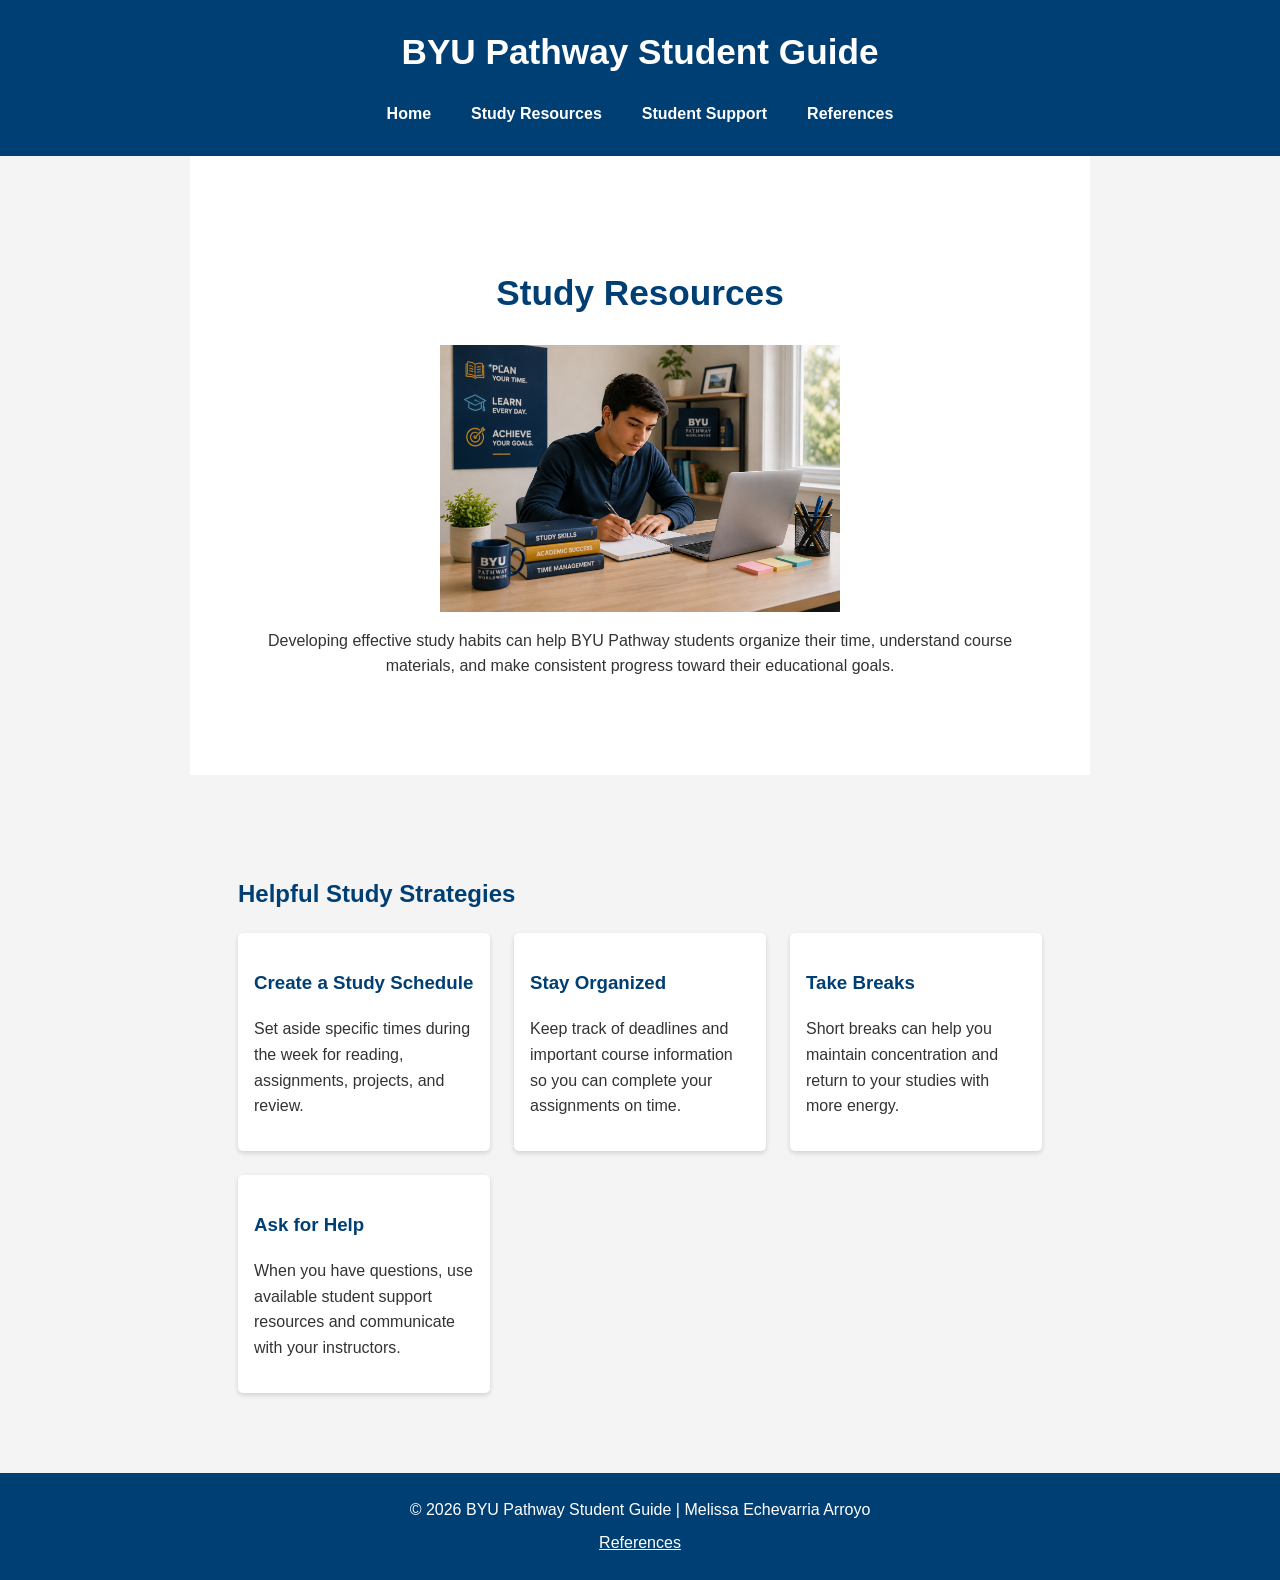
<file: project/resources.html>
<!DOCTYPE html>
<html lang="en">

<head>
    <meta charset="UTF-8">
    <meta name="viewport" content="width=device-width, initial-scale=1.0">

    <meta name="description" content="Study resources and practical tips for BYU Pathway students.">
    <meta name="author" content="Melissa Echevarria Arroyo">

    <title>Study Resources | BYU Pathway Student Guide</title>
<link rel="stylesheet" href="../styles/project.css">
<link rel="stylesheet" href="../styles/project-large.css">
</head>

<body>

<header>
    <h1>BYU Pathway Student Guide</h1>

    <button id="menuButton" aria-label="Open navigation menu">☰</button>

    <nav id="mainNav">
        <a href="index.html">Home</a>
        <a href="resources.html">Study Resources</a>
        <a href="support.html">Student Support</a>
        <a href="references.html">References</a>
    </nav>
</header>

<main>

    <section class="hero">
        <h2>Study Resources</h2>

        <img
            src="images/imagen2.png"
            alt="BYU Pathway student studying with a laptop"
            loading="lazy"
        >

        <p>
            Developing effective study habits can help BYU Pathway students
            organize their time, understand course materials, and make
            consistent progress toward their educational goals.
        </p>
    </section>

    <section class="intro">

        <h2>Helpful Study Strategies</h2>

        <div class="cards">

            <article>
                <h3>Create a Study Schedule</h3>
                <p>
                    Set aside specific times during the week for reading,
                    assignments, projects, and review.
                </p>
            </article>

            <article>
                <h3>Stay Organized</h3>
                <p>
                    Keep track of deadlines and important course information
                    so you can complete your assignments on time.
                </p>
            </article>

            <article>
                <h3>Take Breaks</h3>
                <p>
                    Short breaks can help you maintain concentration and
                    return to your studies with more energy.
                </p>
            </article>

            <article>
                <h3>Ask for Help</h3>
                <p>
                    When you have questions, use available student support
                    resources and communicate with your instructors.
                </p>
            </article>

        </div>

    </section>

</main>

<footer>
    <p>&copy; 2026 BYU Pathway Student Guide | Melissa Echevarria Arroyo</p>
    <a href="references.html">References</a>
</footer>

<script src="scripts/project.js"></script>

</body>
</html>
</file>
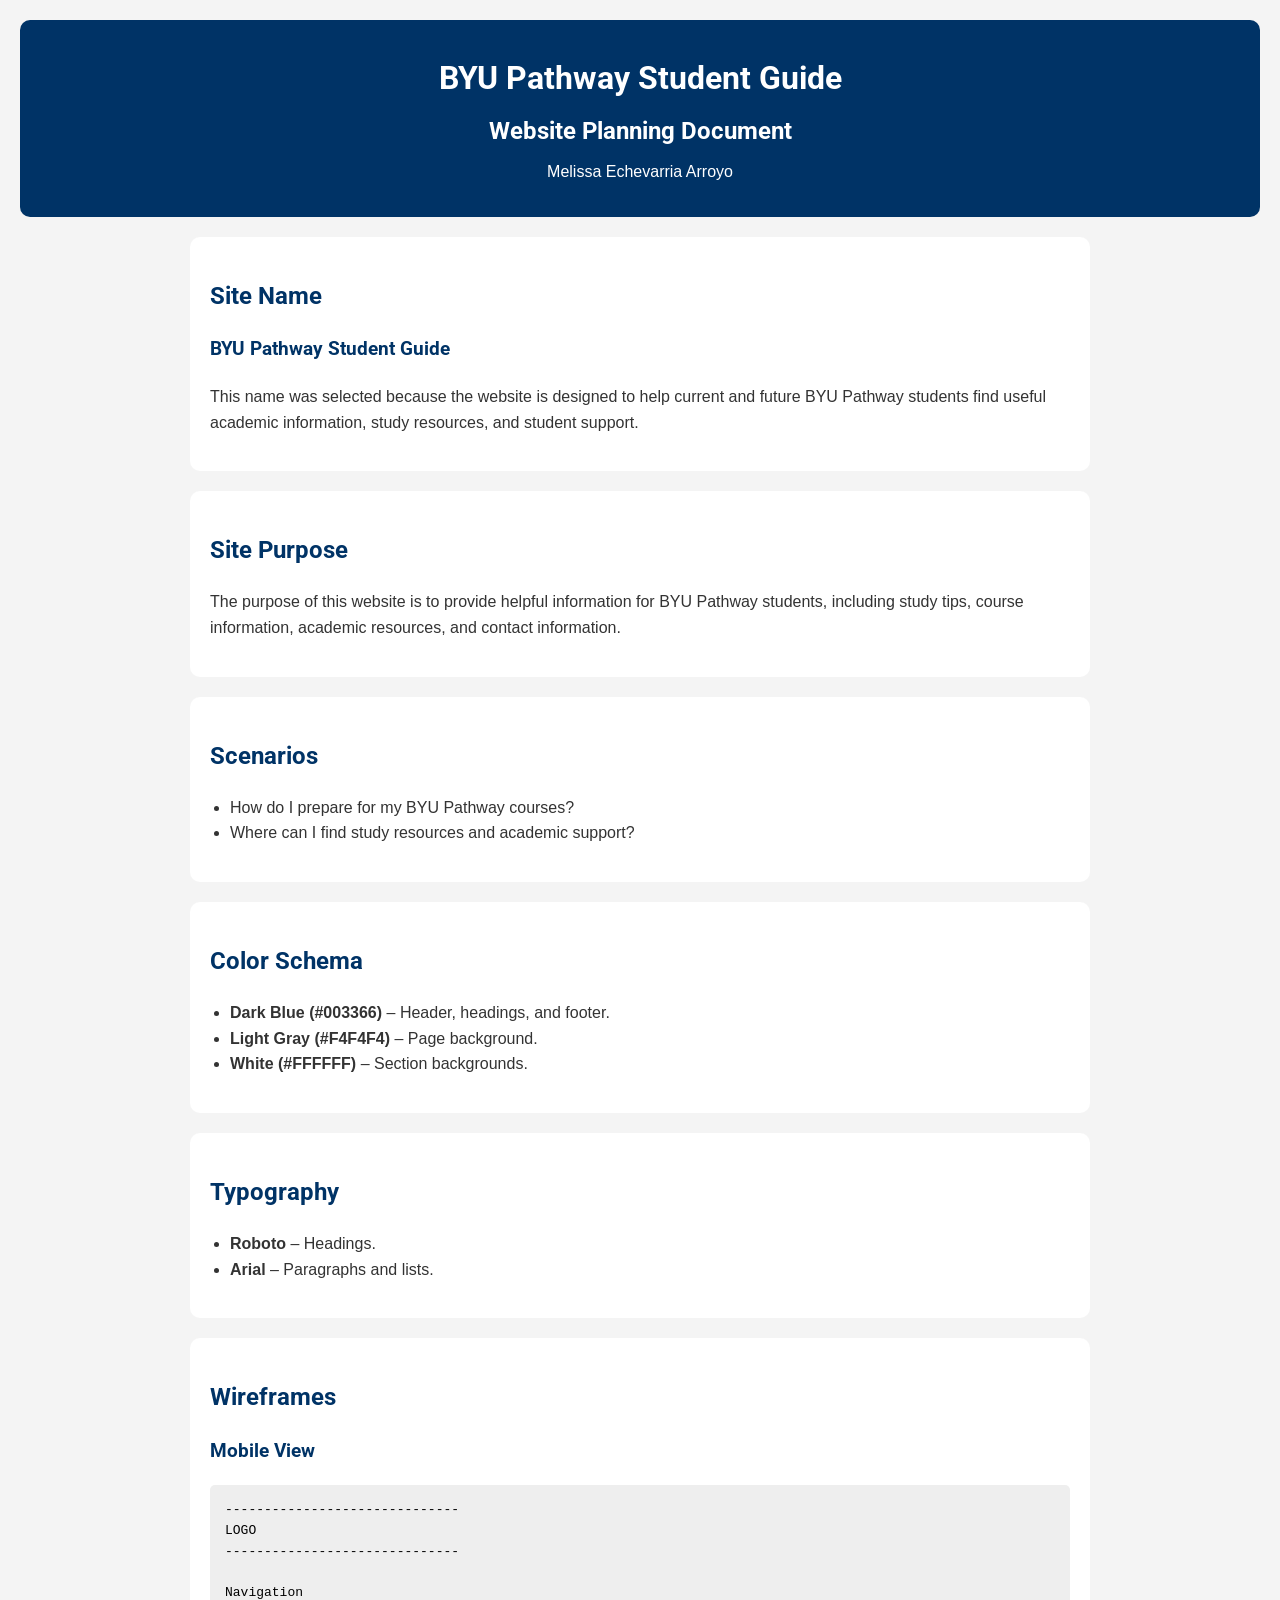
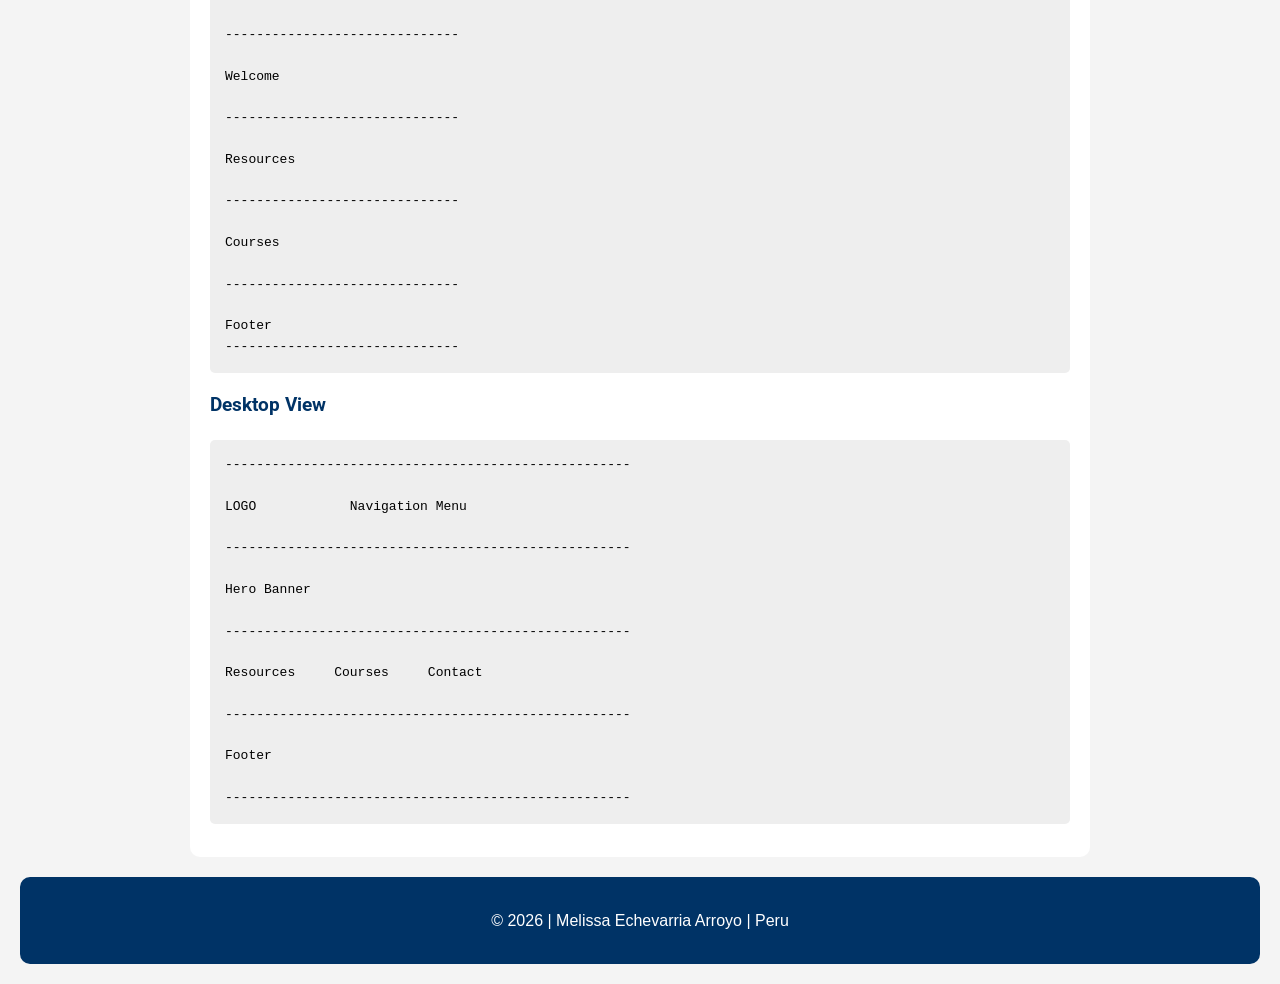
<file: project/siteplan.html>
<!DOCTYPE html>
<html lang="en">
<head>
    <meta charset="UTF-8">
    <meta name="viewport" content="width=device-width, initial-scale=1.0">
    <title>BYU Pathway Student Guide - Site Plan</title>

    <link rel="stylesheet" href="styles/siteplan.css">
</head>

<body>

    <header>
        <h1>BYU Pathway Student Guide</h1>
        <h2>Website Planning Document</h2>
        <p>Melissa Echevarria Arroyo</p>
    </header>

    <main>

        <section>
            <h2>Site Name</h2>

            <h3>BYU Pathway Student Guide</h3>

            <p>
                This name was selected because the website is designed to help
                current and future BYU Pathway students find useful academic
                information, study resources, and student support.
            </p>
        </section>

        <section>
            <h2>Site Purpose</h2>

            <p>
                The purpose of this website is to provide helpful information
                for BYU Pathway students, including study tips, course
                information, academic resources, and contact information.
            </p>
        </section>

        <section>
            <h2>Scenarios</h2>

            <ul>
                <li>How do I prepare for my BYU Pathway courses?</li>
                <li>Where can I find study resources and academic support?</li>
            </ul>
        </section>

        <section>
            <h2>Color Schema</h2>

            <ul>
                <li><strong>Dark Blue (#003366)</strong> – Header, headings, and footer.</li>
                <li><strong>Light Gray (#F4F4F4)</strong> – Page background.</li>
                <li><strong>White (#FFFFFF)</strong> – Section backgrounds.</li>
            </ul>
        </section>

        <section>
            <h2>Typography</h2>

            <ul>
                <li><strong>Roboto</strong> – Headings.</li>
                <li><strong>Arial</strong> – Paragraphs and lists.</li>
            </ul>
        </section>

        <section>
            <h2>Wireframes</h2>

            <h3>Mobile View</h3>

<pre>
------------------------------
LOGO
------------------------------

Navigation

------------------------------

Welcome

------------------------------

Resources

------------------------------

Courses

------------------------------

Footer
------------------------------
</pre>

            <h3>Desktop View</h3>

<pre>
----------------------------------------------------

LOGO            Navigation Menu

----------------------------------------------------

Hero Banner

----------------------------------------------------

Resources     Courses     Contact

----------------------------------------------------

Footer

----------------------------------------------------
</pre>

        </section>

    </main>

    <footer>
        <p>&copy; 2026 | Melissa Echevarria Arroyo | Peru</p>
    </footer>

</body>
</html>
</file>
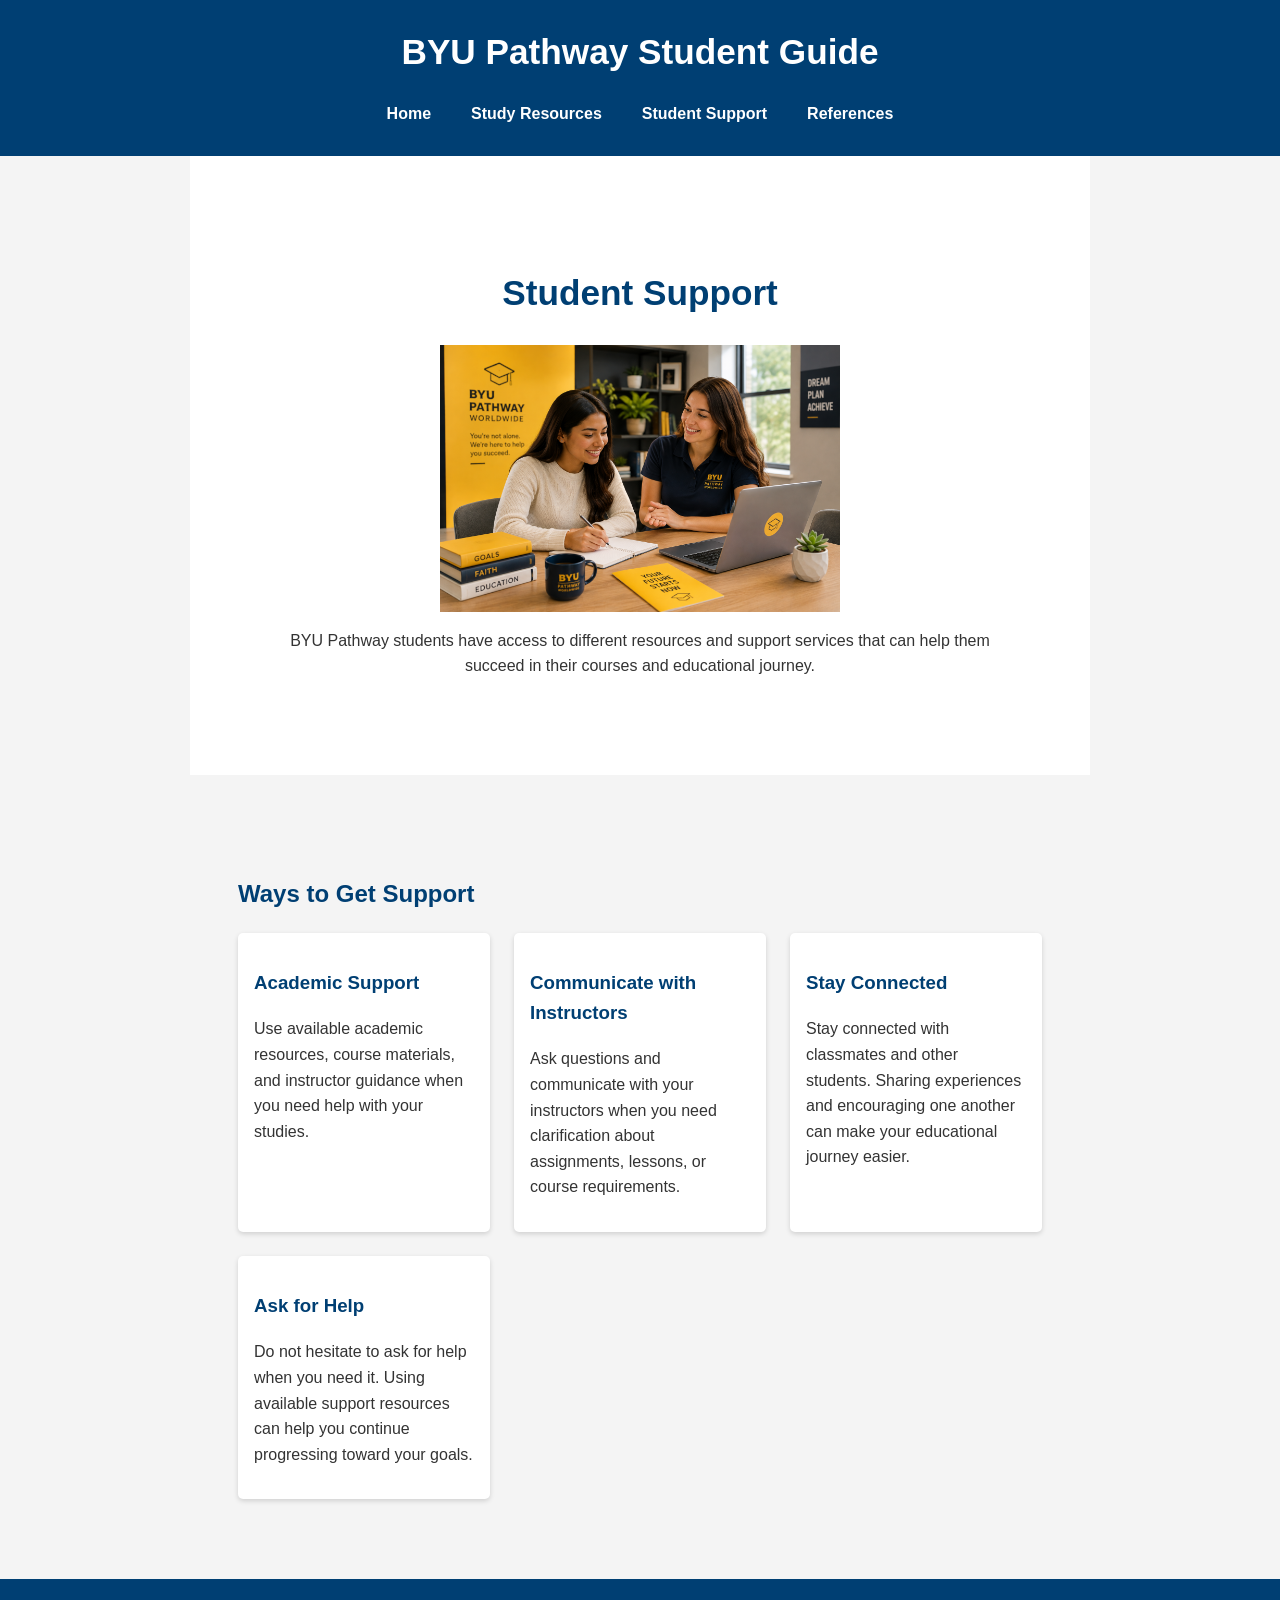
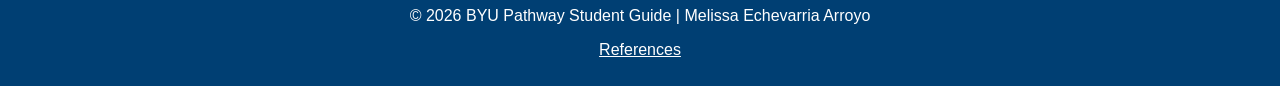
<file: project/support.html>
<!DOCTYPE html>
<html lang="en">

<head>
    <meta charset="UTF-8">
    <meta name="viewport" content="width=device-width, initial-scale=1.0">

    <meta name="description"
        content="BYU Pathway Student Guide with academic support and helpful information for students.">

    <meta name="author" content="Melissa Echevarria Arroyo">

    <title>Student Support | BYU Pathway Student Guide</title>

    <link rel="stylesheet" href="../styles/project.css">
    <link rel="stylesheet" href="../styles/project-large.css">
</head>

<body>

    <header>
        <h1>BYU Pathway Student Guide</h1>

        <button id="menuButton" aria-label="Open navigation menu">☰</button>

        <nav id="mainNav">
            <a href="index.html">Home</a>
            <a href="resources.html">Study Resources</a>
            <a href="support.html">Student Support</a>
            <a href="references.html">References</a>
        </nav>
    </header>

    <main>

        <section class="hero">
            <h2>Student Support</h2>

            <img
                src="images/imagen3.png"
                alt="BYU Pathway students receiving academic support"
                loading="lazy"
            >

            <p>
                BYU Pathway students have access to different resources
                and support services that can help them succeed in their
                courses and educational journey.
            </p>
        </section>

        <section class="intro">

            <h2>Ways to Get Support</h2>

            <div class="cards">

                <article>
                    <h3>Academic Support</h3>
                    <p>
                        Use available academic resources, course materials,
                        and instructor guidance when you need help with
                        your studies.
                    </p>
                </article>

                <article>
                    <h3>Communicate with Instructors</h3>
                    <p>
                        Ask questions and communicate with your instructors
                        when you need clarification about assignments,
                        lessons, or course requirements.
                    </p>
                </article>

                <article>
                    <h3>Stay Connected</h3>
                    <p>
                        Stay connected with classmates and other students.
                        Sharing experiences and encouraging one another can
                        make your educational journey easier.
                    </p>
                </article>

                <article>
                    <h3>Ask for Help</h3>
                    <p>
                        Do not hesitate to ask for help when you need it.
                        Using available support resources can help you
                        continue progressing toward your goals.
                    </p>
                </article>

            </div>

        </section>

    </main>

    <footer>
        <p>
            &copy; 2026 BYU Pathway Student Guide |
            Melissa Echevarria Arroyo
        </p>

        <a href="references.html">References</a>
    </footer>

    <script src="scripts/project.js"></script>

</body>

</html>
</file>
<file: styles/base.css>
<<<<<<< HEAD
/* Fuente de Google Fonts */
@import url('https://fonts.googleapis.com/css2?family=Roboto:wght@400;700&display=swap');

body {
  font-family: 'Roboto', sans-serif;
  background: #f9f9f9;
  margin: 0;
  padding: 0;
  color: #333;
}

/* Header */
header {
  background: #333;
  color: white;
  text-align: center;
  padding: 15px;
}

#course-title {
  display: block; /* Para centrar fácilmente */
  font-size: 1.2rem;
  margin-bottom: 10px;
}

/* Navigation */
nav {
  display: flex;
  justify-content: center;
  gap: 15px;
}

nav a {
  color: white;
  text-decoration: none;
  padding: 5px 10px;
  transition: all 0.3s ease;
}

nav a:hover {
  background: #555;
  border-radius: 5px;
  text-decoration: underline;
}

/* Main */
main {
  max-width: 800px;
  margin: 20px auto;
  display: grid;
  gap: 20px;
}

.card {
  border: 1px solid #ccc;
  padding: 15px;
  background: white;
  box-shadow: 2px 2px 5px rgba(0,0,0,0.1);
}

.card img {
  width: 300px;      /* todas las imágenes tendrán el mismo ancho */
  height: auto;      /* mantiene la proporción original */
  margin-bottom: 10px;
  display: block;    /* asegura que se comporte como bloque */
  margin-left: auto; /* centra horizontalmente */
  margin-right: auto;
  border-radius: 8px; /* opcional: esquinas redondeadas */
}


/* Footer */
footer {
  text-align: center;
  padding: 15px;
  background: #eee;
  margin-top: 20px;
}
=======
/* Fuente de Google Fonts */
@import url('https://fonts.googleapis.com/css2?family=Roboto:wght@400;700&display=swap');

body {
  font-family: 'Roboto', sans-serif;
  background: #f9f9f9;
  margin: 0;
  padding: 0;
  color: #333;
}

/* Header */
header {
  background: #333;
  color: white;
  text-align: center;
  padding: 15px;
}

#course-title {
  display: block; /* Para centrar fácilmente */
  font-size: 1.2rem;
  margin-bottom: 10px;
}

/* Navigation */
nav {
  display: flex;
  justify-content: center;
  gap: 15px;
}

nav a {
  color: white;
  text-decoration: none;
  padding: 5px 10px;
  transition: all 0.3s ease;
}

nav a:hover {
  background: #555;
  border-radius: 5px;
  text-decoration: underline;
}

/* Main */
main {
  max-width: 800px;
  margin: 20px auto;
  display: grid;
  gap: 20px;
}

.card {
  border: 1px solid #ccc;
  padding: 15px;
  background: white;
  box-shadow: 2px 2px 5px rgba(0,0,0,0.1);
}

.card img {
  width: 300px;      /* todas las imágenes tendrán el mismo ancho */
  height: auto;      /* mantiene la proporción original */
  margin-bottom: 10px;
  display: block;    /* asegura que se comporte como bloque */
  margin-left: auto; /* centra horizontalmente */
  margin-right: auto;
  border-radius: 8px; /* opcional: esquinas redondeadas */
}


/* Footer */
footer {
  text-align: center;
  padding: 15px;
  background: #eee;
  margin-top: 20px;
}
>>>>>>> 14cf5739ddfadffa854e5ea13754787af1804179
</file>
<file: styles/project.css>
:root {
    --dark-blue: #003f73;
    --blue: #005a9c;
    --light-blue: #eaf3f8;
    --white: #ffffff;
    --dark-gray: #333333;
    --light-gray: #f4f4f4;
}

/* =========================
   GENERAL
   ========================= */

* {
    box-sizing: border-box;
}

body {
    margin: 0;
    font-family: Arial, sans-serif;
    background-color: var(--light-gray);
    color: var(--dark-gray);
    line-height: 1.6;
}

h1,
h2,
h3 {
    font-family: Arial, sans-serif;
}

img {
    max-width: 100%;
    height: auto;
    display: block;
}

/* =========================
   HEADER
   ========================= */

header {
    background-color: var(--dark-blue);
    color: var(--white);
    text-align: center;
    padding: 1rem;
}

header h1 {
    margin: 0 0 1rem 0;
    font-size: 1.8rem;
}

/* =========================
   MENU BUTTON
   ========================= */

#menuButton {
    display: block;
    margin: 0 auto;
    background-color: var(--white);
    color: var(--dark-blue);
    border: none;
    padding: 0.5rem 0.8rem;
    font-size: 1.2rem;
    cursor: pointer;
}

/* =========================
   NAVIGATION - MOBILE
   ========================= */

#mainNav {
    display: none;
    flex-direction: column;
    align-items: center;
    gap: 0.8rem;
    margin-top: 1rem;
}

/* ESTE ES EL QUE HACE FUNCIONAR LAS 3 LINEAS */

#mainNav.open {
    display: flex;
}

#mainNav a {
    color: var(--white);
    text-decoration: none;
    font-weight: bold;
    padding: 0.3rem 0.5rem;
}

#mainNav a:hover,
#mainNav a:focus {
    text-decoration: underline;
}

/* =========================
   MAIN
   ========================= */

main {
    max-width: 900px;
    margin: 0 auto;
}

/* =========================
   HERO
   ========================= */

.hero {
    background-color: var(--white);
    text-align: center;
    padding: 3rem 2rem;
    margin-bottom: 2rem;
}

.hero h2 {
    color: var(--dark-blue);
    margin-bottom: 1.5rem;
}

.hero img {
    width: 400px;
    max-width: 100%;
    height: auto;
    margin: 0 auto 1rem auto;
}

.hero p {
    max-width: 750px;
    margin: 1rem auto;
}

/* =========================
   BUTTON
   ========================= */

.button {
    display: inline-block;
    background-color: var(--dark-blue);
    color: var(--white);
    padding: 0.75rem 1.2rem;
    margin-top: 1rem;
    text-decoration: none;
    border-radius: 5px;
    font-weight: bold;
    min-width: 180px;
    text-align: center;
}

.button:hover,
.button:focus {
    background-color: var(--blue);
}

/* =========================
   INTRO
   ========================= */

.intro {
    padding: 2rem;
}

.intro h2 {
    color: var(--dark-blue);
}

/* =========================
   CARDS
   ========================= */

.cards {
    display: grid;
    grid-template-columns: 1fr;
    gap: 1rem;
}

.cards article {
    background-color: var(--white);
    padding: 1rem;
    border-radius: 5px;
    box-shadow: 0 2px 5px rgba(0, 0, 0, 0.15);
}

.cards h3 {
    color: var(--dark-blue);
}

/* =========================
   RESOURCES / SUPPORT CARDS
   ========================= */

.intro .cards article {
    min-height: 150px;
}

/* =========================
   FOOTER
   ========================= */

footer {
    background-color: var(--dark-blue);
    color: var(--white);
    text-align: center;
    padding: 1.5rem;
    margin-top: 2rem;
}

footer p {
    margin: 0 0 0.5rem 0;
}

footer a {
    color: var(--white);
}

/* =========================
   LARGER SCREEN
   ========================= */

@media (min-width: 768px) {

    header {
        padding: 1rem 2rem;
    }

    header h1 {
        font-size: 1.8rem;
    }

    /* En computadora no necesitamos las 3 líneas */

    #menuButton {
        display: none;
    }

    #mainNav {
        display: flex;
        flex-direction: row;
        justify-content: center;
        align-items: center;
        gap: 1.5rem;
        margin-top: 0.5rem;
    }

    .hero {
        padding: 4rem 3rem;
    }

    .hero h2 {
        font-size: 1.6rem;
    }

    .cards {
        grid-template-columns: repeat(3, 1fr);
    }
}
</file>
<file: styles/project-large.css>
@media (min-width: 768px) {

    header {
        padding: 1.5rem 2rem;
    }

    header h1 {
        font-size: 2.2rem;
    }

    nav {
        display: flex;
        flex-direction: row;
        justify-content: center;
        gap: 1.5rem;
        margin-top: 1rem;
    }

    #menuButton {
        display: none;
    }

    .hero {
        padding: 5rem 3rem;
    }

    .hero h2 {
        font-size: 2.2rem;
    }

    .intro {
        padding: 3rem;
    }

    .cards {
        grid-template-columns: repeat(3, 1fr);
        gap: 1.5rem;
    }

    .cards article {
        min-height: 180px;
    }
}
</file>
<file: wdd131/styles/base.css>
/* General page styles */
body {
  font-family: Arial, sans-serif;
  margin: 0;
  padding: 0;
}

/* Header and footer */
header, footer {
  background-color: #333;
  color: white;
  text-align: center;
  padding: 1rem;
}

/* Navigation menu */
nav {
  display: flex;
  justify-content: center;
  gap: 1rem;
}

nav a {
  color: white;
  text-decoration: none;
}

nav a:hover {
  text-decoration: underline;
}

/* Main content layout */
main {
  display: grid;
  grid-template-columns: 1fr 1fr;
  gap: 1rem;
  padding: 1rem;
}

/* Cards */
.card {
  border: 1px solid #ccc;
  padding: 1rem;
}
</file>
<file: styles/filtered-temples.css>
/* filtered-temples.css - Mobile View */

body {
    margin: 0;
    font-family: 'Roboto', sans-serif;
    background-color: #ffffff;
    color: #000;
}

header {
    background-color: purple;
    color: white;
    padding: 1rem 2rem;
}

header h1 {
    margin: 0;
}

h1,
h2 {
    font-weight: 700;
}

#menuButton {
    display: block;
    background: none;
    border: none;
    color: white;
    font-size: 2rem;
    cursor: pointer;
    margin: 0.5rem auto;
}

nav {
    display: none;
    flex-direction: column;
}

nav.open {
    display: flex;
}

nav a {
    color: white;
    text-decoration: none;
    padding: .75rem;
    text-align: center;
}

nav a:hover {
    background-color: rgba(255,255,255,.2);
}

main {
    max-width: 1200px;
    margin: 0 auto;
    padding: 1rem;
}

main h2 {
    text-align: center;
}

#templeContainer {
    display: grid;
    grid-template-columns: 1fr;
    gap: 1.5rem;
}

#templeContainer section {
    text-align: center;
    padding: 1rem;
}

#templeContainer img {
    width: 100%;
    max-width: 350px;
    height: 220px;
    object-fit: cover;
    border-radius: 6px;
}

footer {
    background-color: #f2f2f2;
    text-align: center;
    padding: 1rem;
    margin-top: 2rem;
}
</file>
<file: styles/filtered-temples-large.css>
/* filtered-temples-large.css */

@media screen and (min-width: 768px) {

    #menuButton {
        display: none;
    }

    nav {
        display: flex;
        flex-direction: row;
        justify-content: center;
        gap: 1rem;
    }

    #templeContainer {
        grid-template-columns: repeat(3, 1fr);
    }
}
</file>
<file: styles/form.css>
body {
    font-family: Arial, sans-serif;
    margin: 0;
    padding: 1rem;
    background-color: #f5f5f5;
}

header {
    background-color: #003366;
    color: white;
    padding: 1rem;
    text-align: center;
}

main {
    max-width: 800px;
    margin: 0 auto;
}

form {
    display: grid;
    gap: 1rem;
}

fieldset {
    display: grid;
    gap: 0.5rem;
}

label {
    margin-top: 0.25rem;
}

input,
select,
textarea {
    font-size: 1rem;
    padding: 0.4rem;
}

textarea {
    width: 100%;
    box-sizing: border-box;
}

.required {
    color: red;
}

footer {
    text-align: center;
    margin-top: 1rem;
}
</file>
<file: styles/form-large.css>
@media (min-width: 768px) {

    main {
        max-width: 800px;
    }

    form {
        gap: .5rem;
    }

}
</file>
<file: styles/place.css>
:root {
    --primary: #c8102e;
    --secondary: #ffffff;
    --accent: #f2f2f2;
    --text: #222;
}

* {
    margin: 0;
    padding: 0;
    box-sizing: border-box;
}

body {
    font-family: Arial, Helvetica, sans-serif;
    color: var(--text);
    background: white;
}

header {
    background: var(--primary);
    color: white;
    text-align: center;
    padding: 20px;
}

picture img {
    width: 100%;
    display: block;
}

section {
    background: var(--accent);
    margin: 20px;
    padding: 20px;
    border-radius: 10px;
}

section h2 {
    text-align: center;
    margin-bottom: 15px;
}

.weather img {
    width: 70px;
    display: block;
    margin: 0 auto 15px;
}

footer {
    background: var(--primary);
    color: white;
    text-align: center;
    padding: 20px;
}

footer p {
    margin: 5px 0;
}
</file>
<file: styles/place-large.css>
@media screen and (min-width: 800px) {

    main {
        position: relative;
    }

    .data {
        position: absolute;
        top: 30px;
        left: 30px;
        width: 260px;
        background: rgba(255, 255, 255, 0.9);
    }

    .weather {
        position: absolute;
        bottom: 30px;
        right: 30px;
        width: 240px;
        background: rgba(255, 255, 255, 0.9);
    }

    .weather h2::after {
        content: " ⛅";
    }

    .weather img {
        display: none;
    }
}
</file>
<file: styles/temples.css>
<<<<<<< HEAD
/* temples.css - Mobile View */

body {
    margin: 0;
    font-family: 'Roboto', sans-serif;
    background-color: #ffffff;
    color: #000;
}

header {
    background-color: purple;
    color: white;
    padding: 1rem 2rem;
}

header h1 {
    margin: 0;
}

h1,
h2 {
    font-weight: 700;
}

#menuButton {
    display: block;
    background: none;
    border: none;
    color: white;
    font-size: 2rem;
    cursor: pointer;
    margin: 0.5rem auto;
}

nav {
    display: none;
    flex-direction: column;
}

nav.open {
    display: flex;
}

nav a {
    color: white;
    text-decoration: none;
    padding: .75rem;
    text-align: center;
}

nav a:hover {
    background-color: rgba(255,255,255,.2);
}

main {
    max-width: 900px;
    margin: 0 auto;
    padding: 1rem;
}

main h2 {
    text-align: center;
}

figure {
    margin: 1rem auto;
    text-align: center;
}

img {
    width: 100%;
    max-width: 350px;
    height: 220px;
    object-fit: cover;
    border-radius: 5px;
}

figcaption {
    margin-top: .5rem;
    font-size: .95rem;
}

footer {
    background-color: #f2f2f2;
    text-align: center;
    padding: 1rem;
    margin-top: 2rem;
=======
/* temples.css - Mobile View */

body {
    margin: 0;
    font-family: 'Roboto', sans-serif;
    background-color: #ffffff;
    color: #000;
}

header {
    background-color: purple;
    color: white;
    padding: 1rem 2rem;
}

header h1 {
    margin: 0;
}

h1,
h2 {
    font-weight: 700;
}

#menuButton {
    display: block;
    background: none;
    border: none;
    color: white;
    font-size: 2rem;
    cursor: pointer;
    margin: 0.5rem auto;
}

nav {
    display: none;
    flex-direction: column;
}

nav.open {
    display: flex;
}

nav a {
    color: white;
    text-decoration: none;
    padding: .75rem;
    text-align: center;
}

nav a:hover {
    background-color: rgba(255,255,255,.2);
}

main {
    max-width: 900px;
    margin: 0 auto;
    padding: 1rem;
}

main h2 {
    text-align: center;
}

figure {
    margin: 1rem auto;
    text-align: center;
}

img {
    width: 100%;
    max-width: 350px;
    height: 220px;
    object-fit: cover;
    border-radius: 5px;
}

figcaption {
    margin-top: .5rem;
    font-size: .95rem;
}

footer {
    background-color: #f2f2f2;
    text-align: center;
    padding: 1rem;
    margin-top: 2rem;
>>>>>>> 14cf5739ddfadffa854e5ea13754787af1804179
}
</file>
<file: styles/temples-large.css>
<<<<<<< HEAD
@media screen and (min-width: 800px) {

main {
    position: relative;
}

.data {
    position: absolute;
    top: 30px;
    left: 30px;
    width: 280px;
    background: rgba(255,255,255,0.9);
}

.weather {
    position: absolute;
    right: 30px;
    bottom: 30px;
    width: 250px;
    background: rgba(255,255,255,0.9);
}

.weather h2::after {
    content: " ⛅";
}

.weather img {
    display: none;
}

=======
/* temples-large.css - Large Screen View */

@media screen and (min-width: 768px) {

    #menuButton {
        display: none;
    }

    header {
        display: flex;
        justify-content: space-between;
        align-items: center;
        padding: 1rem 2rem;
    }

    nav {
        display: flex !important;
        flex-direction: row;
        justify-content: flex-end;
        align-items: center;
        gap: 2rem;
    }

    nav a {
        padding: 0;
    }

    main {
        max-width: 1200px;
        margin: 0 auto;
        padding: 1rem;
        display: grid;
        grid-template-columns: repeat(3, 1fr);
        gap: 1.5rem;
    }

    main h2 {
        grid-column: 1 / -1;
    }

    figure {
        margin: 0;
    }

    img {
        width: 100%;
        max-width: 100%;
        height: auto;
    }
>>>>>>> 14cf5739ddfadffa854e5ea13754787af1804179
}
</file>
<file: project/styles/form.css>
* {
    margin: 0;
    padding: 0;
    box-sizing: border-box;
}

body {
    font-family: Arial, Helvetica, sans-serif;
    background-color: #f4f4f4;
    color: #333;
}

header,
footer {
    background-color: #4b0082;
    color: white;
    text-align: center;
    padding: 1rem;
}

main {
    max-width: 700px;
    margin: 2rem auto;
    background: white;
    padding: 2rem;
    border-radius: 8px;
}

form {
    display: flex;
    flex-direction: column;
}

label,
legend {
    margin-top: 1rem;
    font-weight: bold;
}

.required {
    color: red;
}

input,
select,
textarea {
    width: 100%;
    padding: .75rem;
    margin-top: .5rem;
    margin-bottom: 1rem;
    border: 1px solid #ccc;
    border-radius: 4px;
}

fieldset {
    margin-top: 1rem;
    margin-bottom: 1rem;
    padding: 1rem;
    border: 1px solid #ccc;
}

fieldset label {
    display: block;
    margin: .5rem 0;
}

input[type="submit"] {
    background-color: #4b0082;
    color: white;
    border: none;
    cursor: pointer;
    font-size: 1rem;
}

input[type="submit"]:hover {
    background-color: #360061;
}

footer p {
    margin: .5rem;
}

a {
    color: #4b0082;
    text-decoration: none;
    font-weight: bold;
}

a:hover {
    text-decoration: underline;
}
</file>
<file: project/styles/form-large.css>
@media (min-width: 768px) {

    main {
        max-width: 800px;
    }

    form {
        gap: .5rem;
    }

}
</file>
<file: project/styles/siteplan.css>
@import url('https://fonts.googleapis.com/css2?family=Roboto:wght@400;700&display=swap');

body {
    font-family: Arial, sans-serif;
    background-color: #F4F4F4;
    margin: 0;
    padding: 20px;
    line-height: 1.6;
}

header {
    background-color: #003366;
    color: white;
    text-align: center;
    padding: 25px;
    border-radius: 10px;
}

header h1,
header h2,
header p {
    color: white;
    margin: 8px;
}

main {
    max-width: 900px;
    margin: 20px auto;
}

section {
    background-color: white;
    margin-bottom: 20px;
    padding: 20px;
    border-radius: 10px;
}

h1,
h2,
h3 {
    font-family: 'Roboto', sans-serif;
    color: #003366;
}

p,
li {
    color: #333333;
}

ul {
    padding-left: 20px;
}

pre {
    background-color: #eeeeee;
    padding: 15px;
    border-radius: 5px;
    overflow-x: auto;
}

footer {
    background-color: #003366;
    color: white;
    text-align: center;
    padding: 15px;
    border-radius: 10px;
}

footer p {
    color: white;
}
</file>
